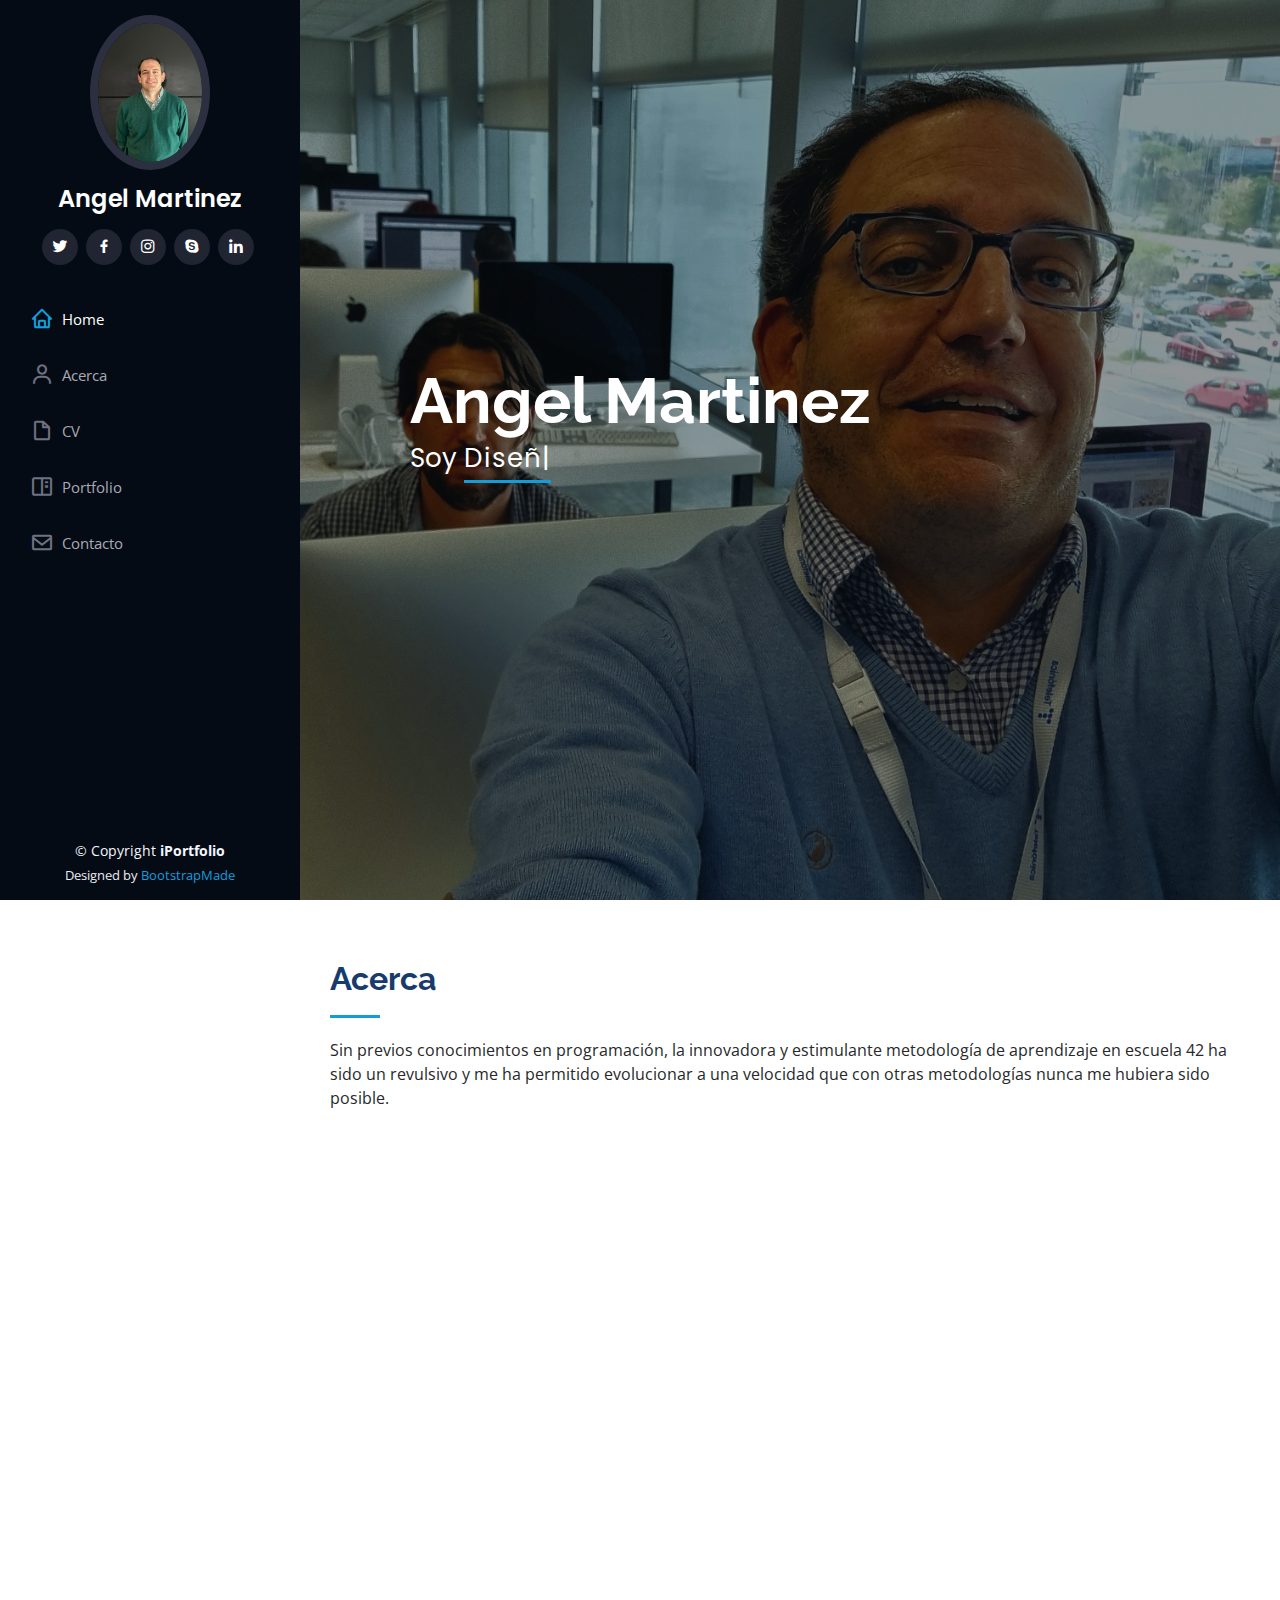
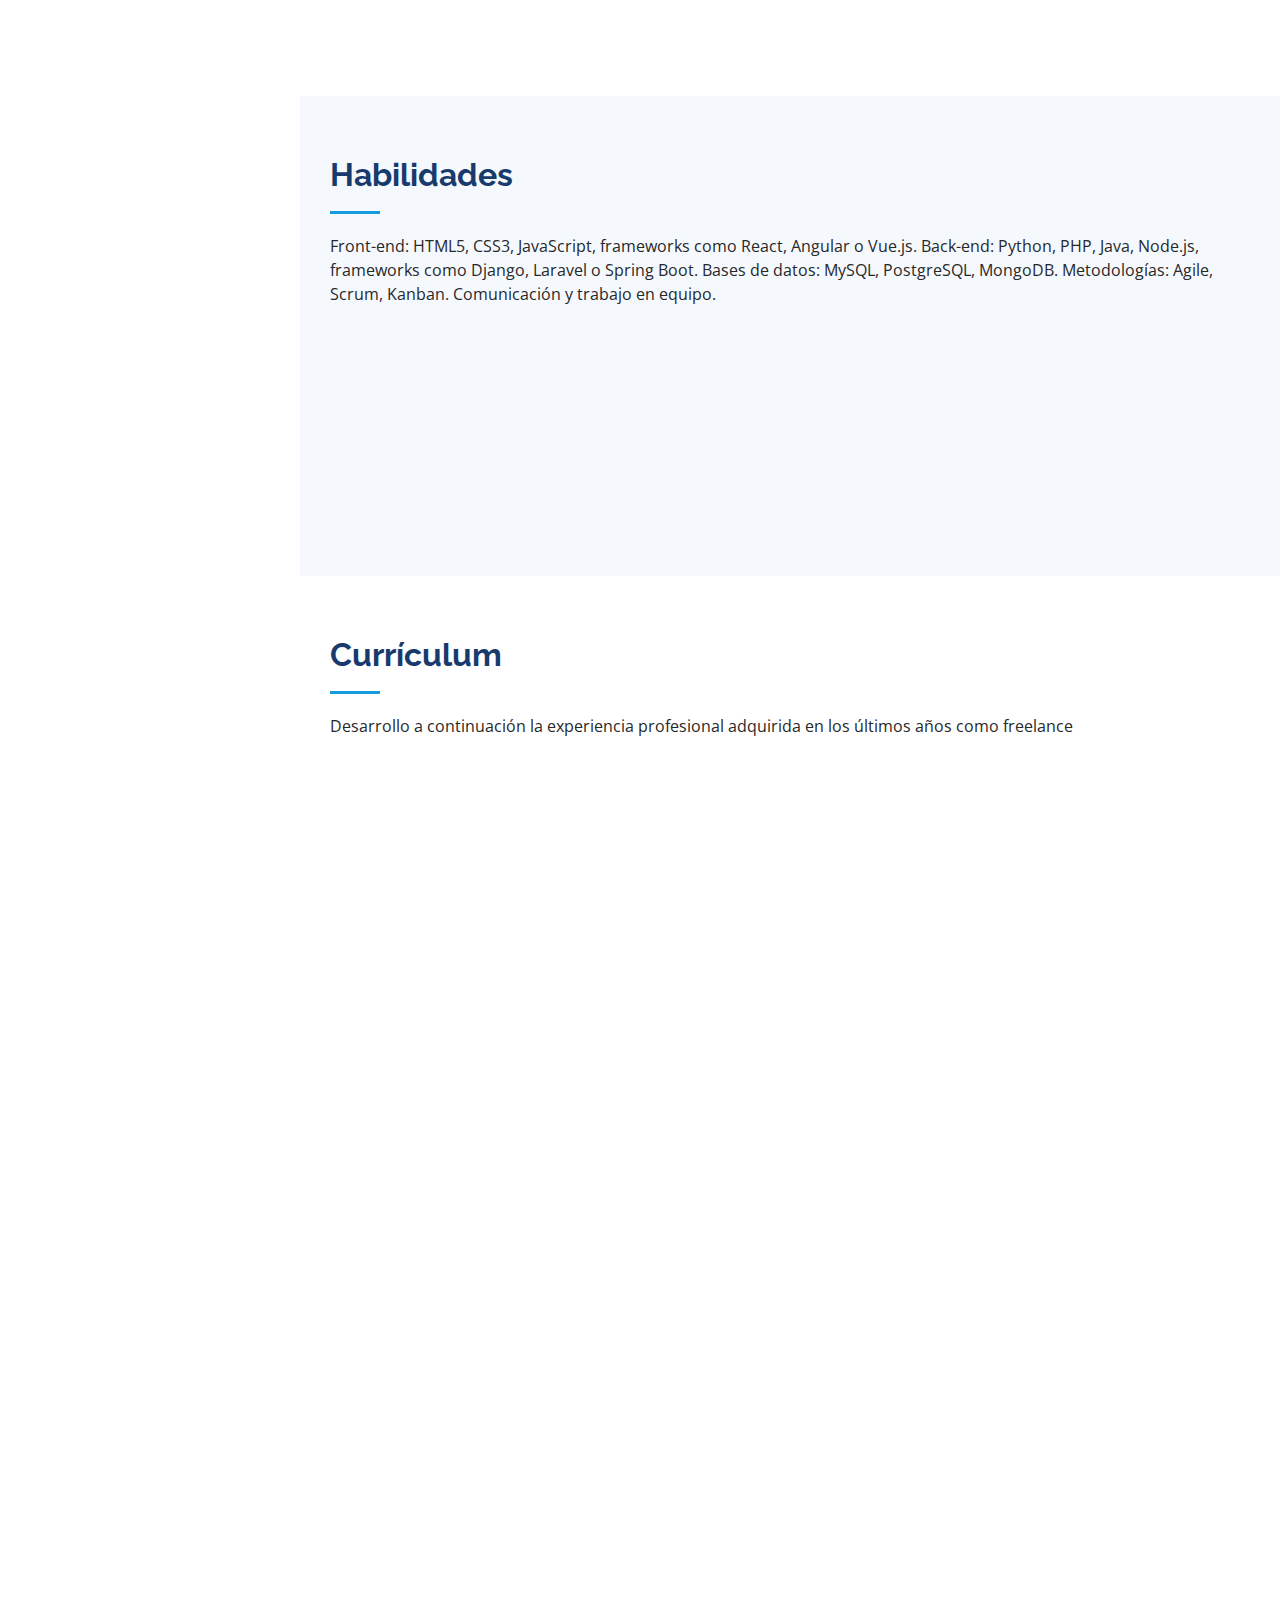
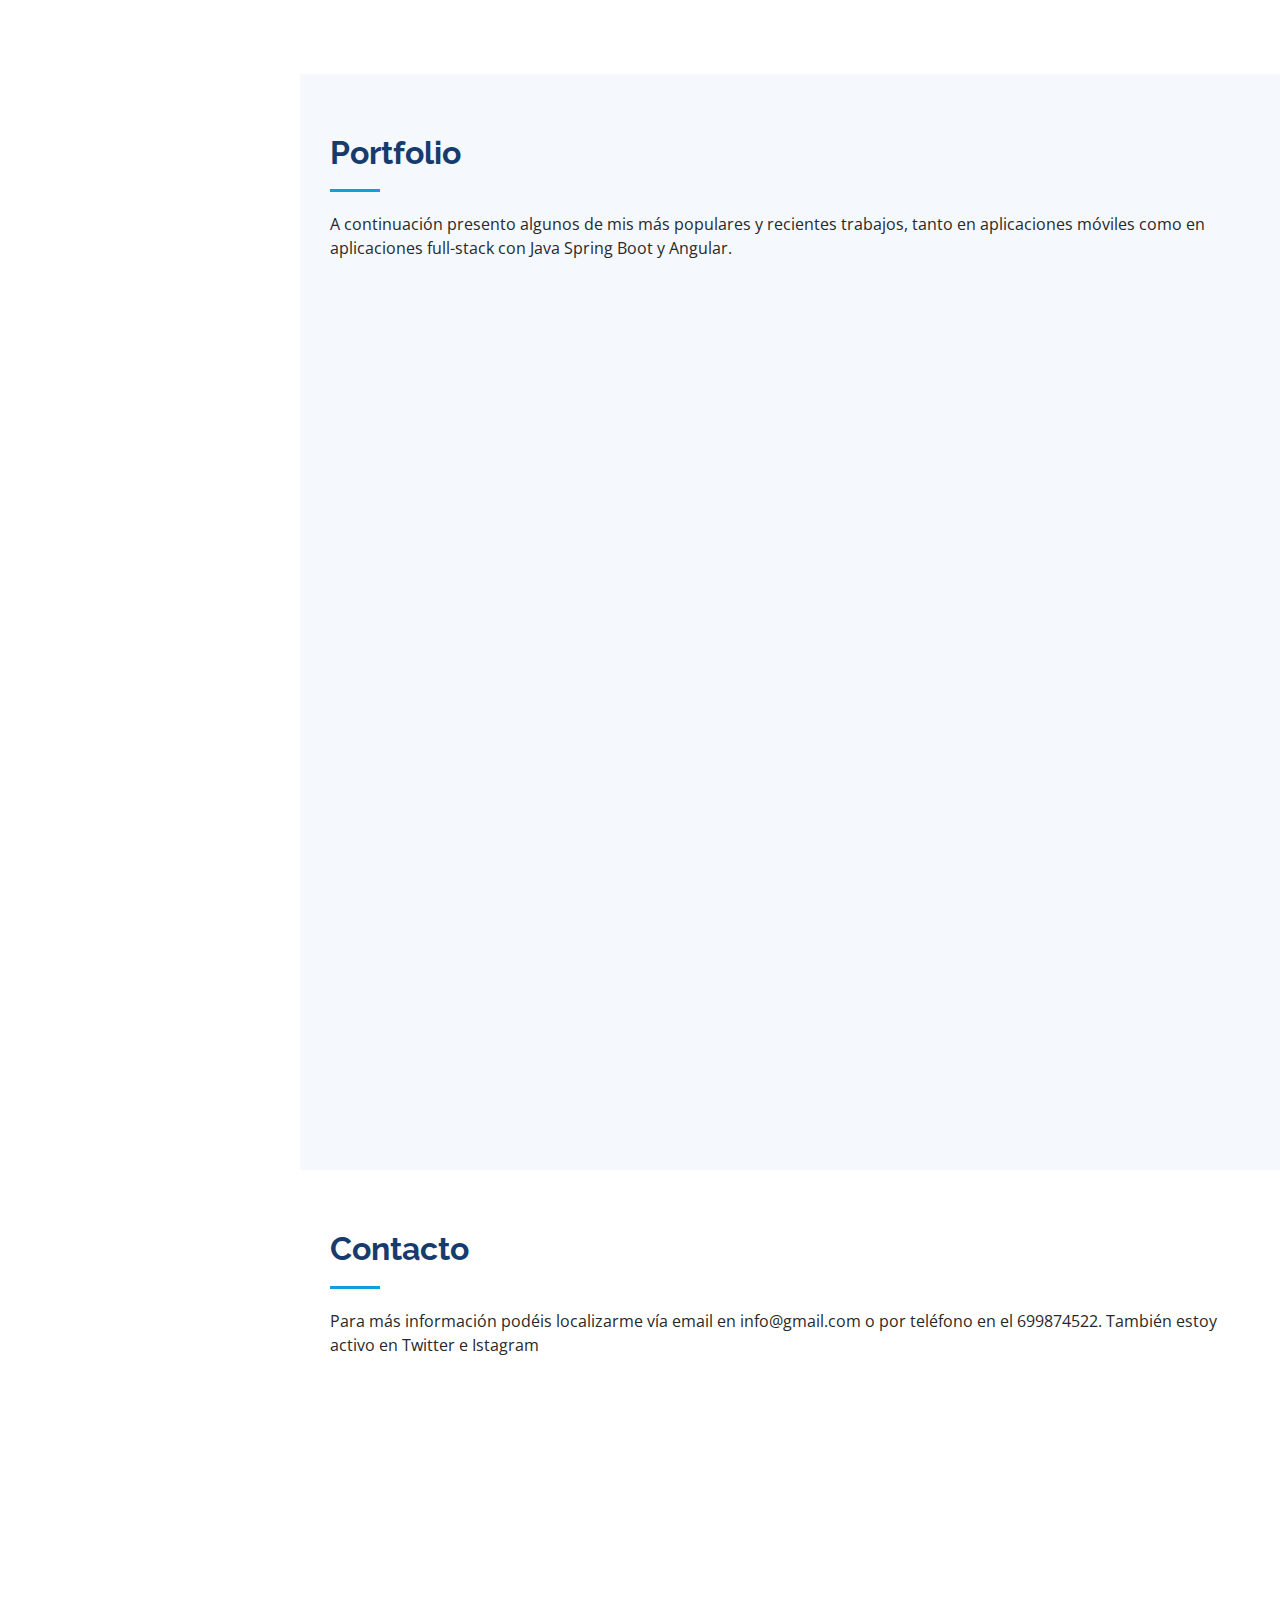
<file: cv1/index.html>
<!DOCTYPE html>
<html lang="en">

<head>
  <meta charset="utf-8">
  <meta content="width=device-width, initial-scale=1.0" name="viewport">

  <title>iPortfolio Bootstrap Template - Index</title>
  <meta content="" name="description">
  <meta content="" name="keywords">

  <!-- Favicons -->
  <link href="assets/img/favicon.png" rel="icon">
  <link href="assets/img/apple-touch-icon.png" rel="apple-touch-icon">

  <!-- Google Fonts -->
  <link href="https://fonts.googleapis.com/css?family=Open+Sans:300,300i,400,400i,600,600i,700,700i|Raleway:300,300i,400,400i,500,500i,600,600i,700,700i|Poppins:300,300i,400,400i,500,500i,600,600i,700,700i" rel="stylesheet">

  <!-- Vendor CSS Files -->
  <link href="assets/vendor/aos/aos.css" rel="stylesheet">
  <link href="assets/vendor/bootstrap/css/bootstrap.min.css" rel="stylesheet">
  <link href="assets/vendor/bootstrap-icons/bootstrap-icons.css" rel="stylesheet">
  <link href="assets/vendor/boxicons/css/boxicons.min.css" rel="stylesheet">
  <link href="assets/vendor/glightbox/css/glightbox.min.css" rel="stylesheet">
  <link href="assets/vendor/swiper/swiper-bundle.min.css" rel="stylesheet">

  <!-- Template Main CSS File -->
  <link href="assets/css/style.css" rel="stylesheet">

  <!-- =======================================================
  * Template Name: iPortfolio
  * Template URL: https://bootstrapmade.com/iportfolio-bootstrap-portfolio-websites-template/
  * Updated: Mar 17 2024 with Bootstrap v5.3.3
  * Author: BootstrapMade.com
  * License: https://bootstrapmade.com/license/
  ======================================================== -->
</head>

<body>

  <!-- ======= Mobile nav toggle button ======= -->
  <i class="bi bi-list mobile-nav-toggle d-xl-none"></i>

  <!-- ======= Header ======= -->
  <header id="header">
    <div class="d-flex flex-column">

      <div class="profile">
        <img src="assets/img/profile-img2.jpeg" alt="" class="img-fluid rounded-circle">
        <h1 class="text-light"><a href="index.html">Angel Martinez</a></h1>
        <div class="social-links mt-3 text-center">
          <a href="#" class="twitter"><i class="bx bxl-twitter"></i></a>
          <a href="#" class="facebook"><i class="bx bxl-facebook"></i></a>
          <a href="#" class="instagram"><i class="bx bxl-instagram"></i></a>
          <a href="#" class="google-plus"><i class="bx bxl-skype"></i></a>
          <a href="#" class="linkedin"><i class="bx bxl-linkedin"></i></a>
        </div>
      </div>

      <nav id="navbar" class="nav-menu navbar">
        <ul>
          <li><a href="#hero" class="nav-link scrollto active"><i class="bx bx-home"></i> <span>Home</span></a></li>
          <li><a href="#about" class="nav-link scrollto"><i class="bx bx-user"></i> <span>Acerca</span></a></li>
          <li><a href="#resume" class="nav-link scrollto"><i class="bx bx-file-blank"></i> <span>CV</span></a></li>
          <li><a href="#portfolio" class="nav-link scrollto"><i class="bx bx-book-content"></i> <span>Portfolio</span></a></li>
          <li><a href="#contact" class="nav-link scrollto"><i class="bx bx-envelope"></i> <span>Contacto</span></a></li>
        </ul>
      </nav><!-- .nav-menu -->
    </div>
  </header><!-- End Header -->

  <!-- ======= Hero Section ======= -->
  <section id="hero" class="d-flex flex-column justify-content-center align-items-center">
    <div class="hero-container" data-aos="fade-in">
      <h1>Angel Martinez</h1>
      <p>Soy <span class="typed" data-typed-items="Diseñador, Desarrollador, Freelancer, Director de Proyectos"></span></p>
    </div>
  </section><!-- End Hero -->

  <main id="main">

    <!-- ======= About Section ======= -->
    <section id="about" class="about">
      <div class="container">

        <div class="section-title">
          <h2>Acerca</h2>
          <p>Sin previos conocimientos en programación, la innovadora y estimulante metodología de aprendizaje en escuela 42 ha sido un revulsivo y me ha permitido evolucionar a una velocidad que con otras metodologías nunca me hubiera sido posible.</p>
        </div>

        <div class="row">
          <div class="col-lg-4" data-aos="fade-right">
            <img src="assets/img/profile-img2.jpeg" class="img-fluid" alt="">
          </div>
          <div class="col-lg-8 pt-4 pt-lg-0 content" data-aos="fade-left">
            <h3>UI/UX Designer &amp; Web Developer.</h3>
            <p class="fst-italic">
              La entrada a escuela 42 nos ha permitido desarrollarnos en diversos campos de la programación que la educación convencional nos tiene oculta. La discovery Web ha sido otra importante palanca de cambio hacia nuestro desarrollo como expertos en programación Web.
            </p>
            <div class="row">
              <div class="col-lg-6">
                <ul>
                  <li><i class="bi bi-chevron-right"></i> <strong>Fecha de nacimiento:</strong> <span>1 May 1975</span></li>
                  <li><i class="bi bi-chevron-right"></i> <strong>Website:</strong> <span>www.martalweb.com</span></li>
                  <li><i class="bi bi-chevron-right"></i> <strong>Móvil:</strong> <span>+34 684302668</span></li>
                  <li><i class="bi bi-chevron-right"></i> <strong>Ciudad:</strong> <span>Madrid, España</span></li>
                </ul>
              </div>
              <div class="col-lg-6">
                <ul>
                  <li><i class="bi bi-chevron-right"></i> <strong>Edad:</strong> <span>48</span></li>
                  <li><i class="bi bi-chevron-right"></i> <strong>Degree:</strong> <span>Escula 42</span></li>
                  <li><i class="bi bi-chevron-right"></i> <strong>Email:</strong> <span>email@example.com</span></li>
                  <li><i class="bi bi-chevron-right"></i> <strong>Freelance:</strong> <span>Available</span></li>
                </ul>
              </div>
            </div>
            <p>
              Experto en desarrollo web integral, con dominio tanto del front-end como del back-end. Poseo amplia experiencia en la creación de aplicaciones web completas, desde la interfaz de usuario hasta la lógica del servidor y la gestión de bases de datos.
              Estoy capacitado para:

Desarrollar aplicaciones web a medida.
Implementar nuevas funcionalidades en sitios web existentes.
Optimizar el rendimiento de aplicaciones web.
Solucionar problemas técnicos de forma eficiente.
Trabajar de forma autónoma o en equipo.
            </p>
          </div>
        </div>

      </div>
    </section><!-- End About Section -->


    <!-- ======= Skills Section ======= -->
    <section id="skills" class="skills section-bg">
      <div class="container">

        <div class="section-title">
          <h2>Habilidades</h2>
          <p>
            Front-end: HTML5, CSS3, JavaScript, frameworks como React, Angular o Vue.js.
            Back-end: Python, PHP, Java, Node.js, frameworks como Django, Laravel o Spring Boot.
            Bases de datos: MySQL, PostgreSQL, MongoDB.
            Metodologías: Agile, Scrum, Kanban.
            Comunicación y trabajo en equipo.</p>
        </div>

        <div class="row skills-content">

          <div class="col-lg-6" data-aos="fade-up">

            <div class="progress">
              <span class="skill">HTML <i class="val">100%</i></span>
              <div class="progress-bar-wrap">
                <div class="progress-bar" role="progressbar" aria-valuenow="100" aria-valuemin="0" aria-valuemax="100"></div>
              </div>
            </div>

            <div class="progress">
              <span class="skill">CSS <i class="val">90%</i></span>
              <div class="progress-bar-wrap">
                <div class="progress-bar" role="progressbar" aria-valuenow="90" aria-valuemin="0" aria-valuemax="100"></div>
              </div>
            </div>

            <div class="progress">
              <span class="skill">JavaScript <i class="val">75%</i></span>
              <div class="progress-bar-wrap">
                <div class="progress-bar" role="progressbar" aria-valuenow="75" aria-valuemin="0" aria-valuemax="100"></div>
              </div>
            </div>

          </div>

          <div class="col-lg-6" data-aos="fade-up" data-aos-delay="100">

            <div class="progress">
              <span class="skill">PHP <i class="val">80%</i></span>
              <div class="progress-bar-wrap">
                <div class="progress-bar" role="progressbar" aria-valuenow="80" aria-valuemin="0" aria-valuemax="100"></div>
              </div>
            </div>

            <div class="progress">
              <span class="skill">WordPress/CMS <i class="val">90%</i></span>
              <div class="progress-bar-wrap">
                <div class="progress-bar" role="progressbar" aria-valuenow="90" aria-valuemin="0" aria-valuemax="100"></div>
              </div>
            </div>

            <div class="progress">
              <span class="skill">Photoshop <i class="val">55%</i></span>
              <div class="progress-bar-wrap">
                <div class="progress-bar" role="progressbar" aria-valuenow="55" aria-valuemin="0" aria-valuemax="100"></div>
              </div>
            </div>

          </div>

        </div>

      </div>
    </section><!-- End Skills Section -->

    <!-- ======= Resume Section ======= -->
    <section id="resume" class="resume">
      <div class="container">

        <div class="section-title">
          <h2>Currículum</h2>
          <p>Desarrollo a continuación la experiencia profesional adquirida en los últimos años como freelance</p>
        </div>

        <div class="row">
          <div class="col-lg-6" data-aos="fade-up">
            <h3 class="resume-title">Sobre mi</h3>
            <div class="resume-item pb-0">
              <h4>Angel Martinez</h4>
              <p><em>Innovative and deadline-driven Graphic Designer with 3+ years of experience designing and developing user-centered digital/print marketing material from initial concept to final, polished deliverable.</em></p>
              <ul>
                <li>Avda Monasterio de Silos, Madrid</li>
                <li>(91) 456-7891</li>
                <li>angel.martinez@example.com</li>
              </ul>
            </div>

            <h3 class="resume-title">Educación</h3>
            <div class="resume-item">
              <h4>Escula 42 &amp; Fundación Telefónic</h4>
              <h5>2024 - 2025</h5>
              <p><em>Fundación Telefónica, Edificio Norte, Madrid</em></p>
              <p>Piscina de Febrero, Discovery Web de la semana del 1 de abril</p>
            </div>
            <div class="resume-item">
              <h4>Curso de Java, Spring Boot &amp; Angular</h4>
              <h5>2023 - 2024</h5>
              <p><em>Formación Fundación Adecco</em></p>
              <p>Desarrollo de aplicación CRUD full stack con Java, Spring Boot, Angular, HTML, CSS, JavaScript, MySQL, Git y Github</p>
            </div>
          </div>
          <div class="col-lg-6" data-aos="fade-up" data-aos-delay="100">
            <h3 class="resume-title">Experiencia Profesional</h3>
            <div class="resume-item">
              <h4>Diseñador y desarrollador Web</h4>
              <h5>2015 - 2019</h5>
              <p><em>Martalweb, Madrid, España </em></p>
              <ul>
                <li>Lead in the design, development, and implementation of the graphic, layout, and production communication materials</li>
                <li>Delegate tasks to the 7 members of the design team and provide counsel on all aspects of the project. </li>
                <li>Supervise the assessment of all graphic materials in order to ensure quality and accuracy of the design</li>
                <li>Oversee the efficient use of production project budgets ranging from $2,000 - $25,000</li>
              </ul>
            </div>
            <div class="resume-item">
              <h4>Graphic design specialist</h4>
              <h5>2017 - 2018</h5>
              <p><em>Stepping Stone Advertising, New York, NY</em></p>
              <ul>
                <li>Developed numerous marketing programs (logos, brochures,infographics, presentations, and advertisements).</li>
                <li>Managed up to 5 projects or tasks at a given time while under pressure</li>
                <li>Recommended and consulted with clients on the most appropriate graphic design</li>
                <li>Created 4+ design presentations and proposals a month for clients and account managers</li>
              </ul>
            </div>
          </div>
        </div>

      </div>
    </section><!-- End Resume Section -->

    <!-- ======= Portfolio Section ======= -->
    <section id="portfolio" class="portfolio section-bg">
      <div class="container">

        <div class="section-title">
          <h2>Portfolio</h2>
          <p>A continuación presento algunos de mis más populares y recientes trabajos, tanto en aplicaciones móviles como en aplicaciones full-stack con Java Spring Boot y Angular.</p>
        </div>

        <div class="row" data-aos="fade-up">
          <div class="col-lg-12 d-flex justify-content-center">
            <ul id="portfolio-flters">
              <li data-filter="*" class="filter-active">All</li>
              <li data-filter=".filter-app">App</li>
              <li data-filter=".filter-card">Card</li>
              <li data-filter=".filter-web">Web</li>
            </ul>
          </div>
        </div>

        <div class="row portfolio-container" data-aos="fade-up" data-aos-delay="100">

          <div class="col-lg-4 col-md-6 portfolio-item filter-app">
            <div class="portfolio-wrap">
              <img src="assets/img/portfolio/portfolio-1.jpg" class="img-fluid" alt="">
              <div class="portfolio-links">
                <a href="assets/img/portfolio/portfolio-1.jpg" data-gallery="portfolioGallery" class="portfolio-lightbox" title="App 1"><i class="bx bx-plus"></i></a>
                <a href="portfolio-details.html" title="More Details"><i class="bx bx-link"></i></a>
              </div>
            </div>
          </div>

          <div class="col-lg-4 col-md-6 portfolio-item filter-web">
            <div class="portfolio-wrap">
              <img src="assets/img/portfolio/portfolio-2.jpg" class="img-fluid" alt="">
              <div class="portfolio-links">
                <a href="assets/img/portfolio/portfolio-2.jpg" data-gallery="portfolioGallery" class="portfolio-lightbox" title="Web 3"><i class="bx bx-plus"></i></a>
                <a href="portfolio-details.html" title="More Details"><i class="bx bx-link"></i></a>
              </div>
            </div>
          </div>

          <div class="col-lg-4 col-md-6 portfolio-item filter-app">
            <div class="portfolio-wrap">
              <img src="assets/img/portfolio/portfolio-3.jpg" class="img-fluid" alt="">
              <div class="portfolio-links">
                <a href="assets/img/portfolio/portfolio-3.jpg" data-gallery="portfolioGallery" class="portfolio-lightbox" title="App 2"><i class="bx bx-plus"></i></a>
                <a href="portfolio-details.html" title="More Details"><i class="bx bx-link"></i></a>
              </div>
            </div>
          </div>

          <div class="col-lg-4 col-md-6 portfolio-item filter-card">
            <div class="portfolio-wrap">
              <img src="assets/img/portfolio/portfolio-4.jpg" class="img-fluid" alt="">
              <div class="portfolio-links">
                <a href="assets/img/portfolio/portfolio-4.jpg" data-gallery="portfolioGallery" class="portfolio-lightbox" title="Card 2"><i class="bx bx-plus"></i></a>
                <a href="portfolio-details.html" title="More Details"><i class="bx bx-link"></i></a>
              </div>
            </div>
          </div>

          <div class="col-lg-4 col-md-6 portfolio-item filter-web">
            <div class="portfolio-wrap">
              <img src="assets/img/portfolio/portfolio-5.jpg" class="img-fluid" alt="">
              <div class="portfolio-links">
                <a href="assets/img/portfolio/portfolio-5.jpg" data-gallery="portfolioGallery" class="portfolio-lightbox" title="Web 2"><i class="bx bx-plus"></i></a>
                <a href="portfolio-details.html" title="More Details"><i class="bx bx-link"></i></a>
              </div>
            </div>
          </div>

          <div class="col-lg-4 col-md-6 portfolio-item filter-app">
            <div class="portfolio-wrap">
              <img src="assets/img/portfolio/portfolio-6.jpg" class="img-fluid" alt="">
              <div class="portfolio-links">
                <a href="assets/img/portfolio/portfolio-6.jpg" data-gallery="portfolioGallery" class="portfolio-lightbox" title="App 3"><i class="bx bx-plus"></i></a>
                <a href="portfolio-details.html" title="More Details"><i class="bx bx-link"></i></a>
              </div>
            </div>
          </div>

          <div class="col-lg-4 col-md-6 portfolio-item filter-card">
            <div class="portfolio-wrap">
              <img src="assets/img/portfolio/portfolio-7.jpg" class="img-fluid" alt="">
              <div class="portfolio-links">
                <a href="assets/img/portfolio/portfolio-7.jpg" data-gallery="portfolioGallery" class="portfolio-lightbox" title="Card 1"><i class="bx bx-plus"></i></a>
                <a href="portfolio-details.html" title="More Details"><i class="bx bx-link"></i></a>
              </div>
            </div>
          </div>

          <div class="col-lg-4 col-md-6 portfolio-item filter-card">
            <div class="portfolio-wrap">
              <img src="assets/img/portfolio/portfolio-8.jpg" class="img-fluid" alt="">
              <div class="portfolio-links">
                <a href="assets/img/portfolio/portfolio-8.jpg" data-gallery="portfolioGallery" class="portfolio-lightbox" title="Card 3"><i class="bx bx-plus"></i></a>
                <a href="portfolio-details.html" title="More Details"><i class="bx bx-link"></i></a>
              </div>
            </div>
          </div>

          <div class="col-lg-4 col-md-6 portfolio-item filter-web">
            <div class="portfolio-wrap">
              <img src="assets/img/portfolio/portfolio-9.jpg" class="img-fluid" alt="">
              <div class="portfolio-links">
                <a href="assets/img/portfolio/portfolio-9.jpg" data-gallery="portfolioGallery" class="portfolio-lightbox" title="Web 3"><i class="bx bx-plus"></i></a>
                <a href="portfolio-details.html" title="More Details"><i class="bx bx-link"></i></a>
              </div>
            </div>
          </div>

        </div>

      </div>
    </section><!-- End Portfolio Section -->

    <!-- ======= Contact Section ======= -->
    <section id="contact" class="contact">
      <div class="container">

        <div class="section-title">
          <h2>Contacto</h2>
          <p>Para más información podéis localizarme vía email en info@gmail.com o por teléfono en el 699874522. También estoy activo en Twitter e Istagram</p>
        </div>

        <div class="row" data-aos="fade-in">

          <div class="col-lg-5 d-flex align-items-stretch">
            <div class="info">
              <div class="address">
                <i class="bi bi-geo-alt"></i>
                <h4>Localización:</h4>
                <p>Avda Monasterio de Silos, Madrid, España</p>
              </div>

              <div class="email">
                <i class="bi bi-envelope"></i>
                <h4>Email:</h4>
                <p>info@example.com</p>
              </div>

              <div class="phone">
                <i class="bi bi-phone"></i>
                <h4>Call:</h4>
                <p>+34 684302124</p>
              </div>

              <iframe src="https://www.google.com/maps/embed?pb=!1m18!1m12!1m3!1d3033.1503549194417!2d-3.6667566872270787!3d40.51616767130452!2m3!1f0!2f0!3f0!3m2!1i1024!2i768!4f13.1!3m3!1m2!1s0xd422bda71f91819%3A0xf18dccc1ef92608c!2s42%20Madrid!5e0!3m2!1sen!2ses!4v1712322171432!5m2!1sen!2ses" frameborder="0" style="border:0; width: 100%; height: 290px;" allowfullscreen></iframe>
            </div>

          </div>

          <div class="col-lg-7 mt-5 mt-lg-0 d-flex align-items-stretch">
            <form action="forms/contact.php" method="post" role="form" class="php-email-form">
              <div class="row">
                <div class="form-group col-md-6">
                  <label for="name">Nombre</label>
                  <input type="text" name="name" class="form-control" id="name" required>
                </div>
                <div class="form-group col-md-6">
                  <label for="name">Email</label>
                  <input type="email" class="form-control" name="email" id="email" required>
                </div>
              </div>
              <div class="form-group">
                <label for="name">Titulo</label>
                <input type="text" class="form-control" name="subject" id="subject" required>
              </div>
              <div class="form-group">
                <label for="name">Mensaje</label>
                <textarea class="form-control" name="message" rows="10" required></textarea>
              </div>
              <div class="my-3">
                <div class="loading">Cargando</div>
                <div class="error-message"></div>
                <div class="sent-message">Tu mensaje se ha enviado con éxito. Gracias</div>
              </div>
              <div class="text-center"><button type="submit">Mandar Mensaje</button></div>
            </form>
          </div>

        </div>

      </div>
    </section><!-- End Contact Section -->

  </main><!-- End #main -->

  <!-- ======= Footer ======= -->
  <footer id="footer">
    <div class="container">
      <div class="copyright">
        &copy; Copyright <strong><span>iPortfolio</span></strong>
      </div>
      <div class="credits">
        <!-- All the links in the footer should remain intact. -->
        <!-- You can delete the links only if you purchased the pro version. -->
        <!-- Licensing information: https://bootstrapmade.com/license/ -->
        <!-- Purchase the pro version with working PHP/AJAX contact form: https://bootstrapmade.com/iportfolio-bootstrap-portfolio-websites-template/ -->
        Designed by <a href="https://bootstrapmade.com/">BootstrapMade</a>
      </div>
    </div>
  </footer><!-- End  Footer -->

  <a href="#" class="back-to-top d-flex align-items-center justify-content-center"><i class="bi bi-arrow-up-short"></i></a>

  <!-- Vendor JS Files -->
  <script src="assets/vendor/purecounter/purecounter_vanilla.js"></script>
  <script src="assets/vendor/aos/aos.js"></script>
  <script src="assets/vendor/bootstrap/js/bootstrap.bundle.min.js"></script>
  <script src="assets/vendor/glightbox/js/glightbox.min.js"></script>
  <script src="assets/vendor/isotope-layout/isotope.pkgd.min.js"></script>
  <script src="assets/vendor/swiper/swiper-bundle.min.js"></script>
  <script src="assets/vendor/typed.js/typed.umd.js"></script>
  <script src="assets/vendor/waypoints/noframework.waypoints.js"></script>
  <script src="assets/vendor/php-email-form/validate.js"></script>

  <!-- Template Main JS File -->
  <script src="assets/js/main.js"></script>

</body>

</html>
</file>
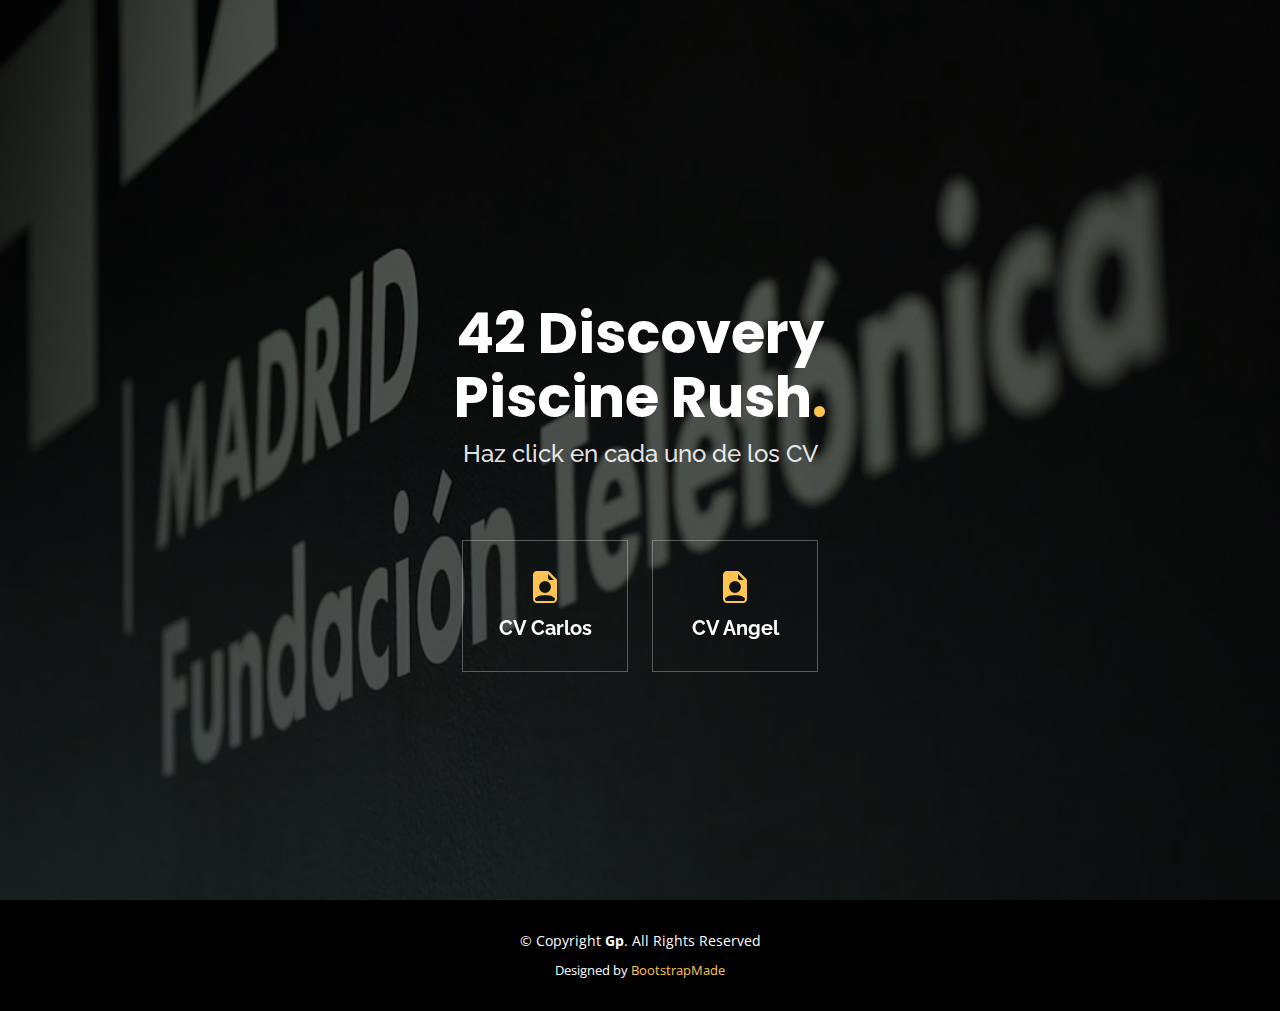
<file: one-page/index.html>
<!DOCTYPE html>
<html lang="en">

<head>
  <meta charset="utf-8">
  <meta content="width=device-width, initial-scale=1.0" name="viewport">

  <title>Gp Bootstrap Template - Index</title>
  <meta content="" name="description">
  <meta content="" name="keywords">

  <!-- Favicons -->
  <link href="assets/img/favicon.png" rel="icon">
  <link href="assets/img/apple-touch-icon.png" rel="apple-touch-icon">

  <!-- Google Fonts -->
  <link href="https://fonts.googleapis.com/css?family=Open+Sans:300,300i,400,400i,600,600i,700,700i|Raleway:300,300i,400,400i,500,500i,600,600i,700,700i|Poppins:300,300i,400,400i,500,500i,600,600i,700,700i" rel="stylesheet">

  <!-- Vendor CSS Files -->
  <link href="assets/vendor/aos/aos.css" rel="stylesheet">
  <link href="assets/vendor/bootstrap/css/bootstrap.min.css" rel="stylesheet">
  <link href="assets/vendor/bootstrap-icons/bootstrap-icons.css" rel="stylesheet">
  <link href="assets/vendor/boxicons/css/boxicons.min.css" rel="stylesheet">
  <link href="assets/vendor/glightbox/css/glightbox.min.css" rel="stylesheet">
  <link href="assets/vendor/remixicon/remixicon.css" rel="stylesheet">
  <link href="assets/vendor/swiper/swiper-bundle.min.css" rel="stylesheet">

  <!-- Template Main CSS File -->
  <link href="assets/css/style.css" rel="stylesheet">

  <!-- =======================================================
  * Template Name: Gp
  * Template URL: https://bootstrapmade.com/gp-free-multipurpose-html-bootstrap-template/
  * Updated: Mar 17 2024 with Bootstrap v5.3.3
  * Author: BootstrapMade.com
  * License: https://bootstrapmade.com/license/
  ======================================================== -->
</head>

<body>

  <!-- ======= Header ======= -->
  <!-- <header id="header" class="fixed-top "> -->
    <!-- <div class="container d-flex align-items-center justify-content-lg-between">

      <h1 class="logo me-auto me-lg-0"><a href="index.html">Gp<span>.</span></a></h1> -->
      <!-- Uncomment below if you prefer to use an image logo -->
      <!-- <a href="index.html" class="logo me-auto me-lg-0"><img src="assets/img/logo.png" alt="" class="img-fluid"></a>-->

      <!-- <nav id="navbar" class="navbar order-last order-lg-0">
        <ul>
          <li><a class="nav-link scrollto active" href="#hero">Home</a></li>
          <li><a class="nav-link scrollto" href="#about">About</a></li>
          <li><a class="nav-link scrollto" href="#services">Services</a></li>
          <li><a class="nav-link scrollto " href="#portfolio">Portfolio</a></li>
          <li><a class="nav-link scrollto" href="#team">Team</a></li>
          <li class="dropdown"><a href="#"><span>Drop Down</span> <i class="bi bi-chevron-down"></i></a>
            <ul>
              <li><a href="#">Drop Down 1</a></li>
              <li class="dropdown"><a href="#"><span>Deep Drop Down</span> <i class="bi bi-chevron-right"></i></a>
                <ul>
                  <li><a href="#">Deep Drop Down 1</a></li>
                  <li><a href="#">Deep Drop Down 2</a></li>
                  <li><a href="#">Deep Drop Down 3</a></li>
                  <li><a href="#">Deep Drop Down 4</a></li>
                  <li><a href="#">Deep Drop Down 5</a></li>
                </ul>
              </li>
              <li><a href="#">Drop Down 2</a></li>
              <li><a href="#">Drop Down 3</a></li>
              <li><a href="#">Drop Down 4</a></li>
            </ul>
          </li>
          <li><a class="nav-link scrollto" href="#contact">Contact</a></li>
        </ul>
        <i class="bi bi-list mobile-nav-toggle"></i>
      </nav> -->

      <!-- <a href="#about" class="get-started-btn scrollto">Get Started</a> -->

    <!-- </div> -->
  <!-- </header> -->

  <!-- ======= Hero Section ======= -->
  <section id="hero" class="d-flex align-items-center justify-content-center">
    <div class="container" data-aos="fade-up">

      <div class="row justify-content-center" data-aos="fade-up" data-aos-delay="150">
        <div class="col-xl-6 col-lg-8">
          <h1>42 Discovery Piscine <bold>Rush</bold><span>.</span></h1>
          <h2>Haz click en cada uno de los <bold>CV</bold></h2>
        </div>
      </div>

      <div class="row gy-4 mt-5 justify-content-center" data-aos="zoom-in" data-aos-delay="250">
        <div class="col-xl-2 col-md-4">
          <div class="icon-box">
            <i class="bi bi-file-earmark-person-fill"></i>
            <h3><a href="../cv2/index.html">CV Carlos</a></h3>
          </div>
        </div>
        <div class="col-xl-2 col-md-4">
          <div class="icon-box">
            <i class="bi bi-file-earmark-person-fill"></i>
            <h3><a href="../cv1/index.html">CV Angel</a></h3>
          </div>
        </div>
      </div>

    </div>
  </section><!-- End Hero -->



  <!-- ======= Footer ======= -->
  <footer id="footer">
 
    <div class="container">
      <div class="copyright">
        &copy; Copyright <strong><span>Gp</span></strong>. All Rights Reserved
      </div>
      <div class="credits">
        <!-- All the links in the footer should remain intact. -->
        <!-- You can delete the links only if you purchased the pro version. -->
        <!-- Licensing information: https://bootstrapmade.com/license/ -->
        <!-- Purchase the pro version with working PHP/AJAX contact form: https://bootstrapmade.com/gp-free-multipurpose-html-bootstrap-template/ -->
        Designed by <a href="https://bootstrapmade.com/">BootstrapMade</a>
      </div>
    </div>
  </footer><!-- End Footer -->

  <div id="preloader"></div>
  <a href="#" class="back-to-top d-flex align-items-center justify-content-center"><i class="bi bi-arrow-up-short"></i></a>

  <!-- Vendor JS Files -->
  <script src="assets/vendor/purecounter/purecounter_vanilla.js"></script>
  <script src="assets/vendor/aos/aos.js"></script>
  <script src="assets/vendor/bootstrap/js/bootstrap.bundle.min.js"></script>
  <script src="assets/vendor/glightbox/js/glightbox.min.js"></script>
  <script src="assets/vendor/isotope-layout/isotope.pkgd.min.js"></script>
  <script src="assets/vendor/swiper/swiper-bundle.min.js"></script>
  <script src="assets/vendor/php-email-form/validate.js"></script>

  <!-- Template Main JS File -->
  <script src="assets/js/main.js"></script>

</body>

</html>
</file>
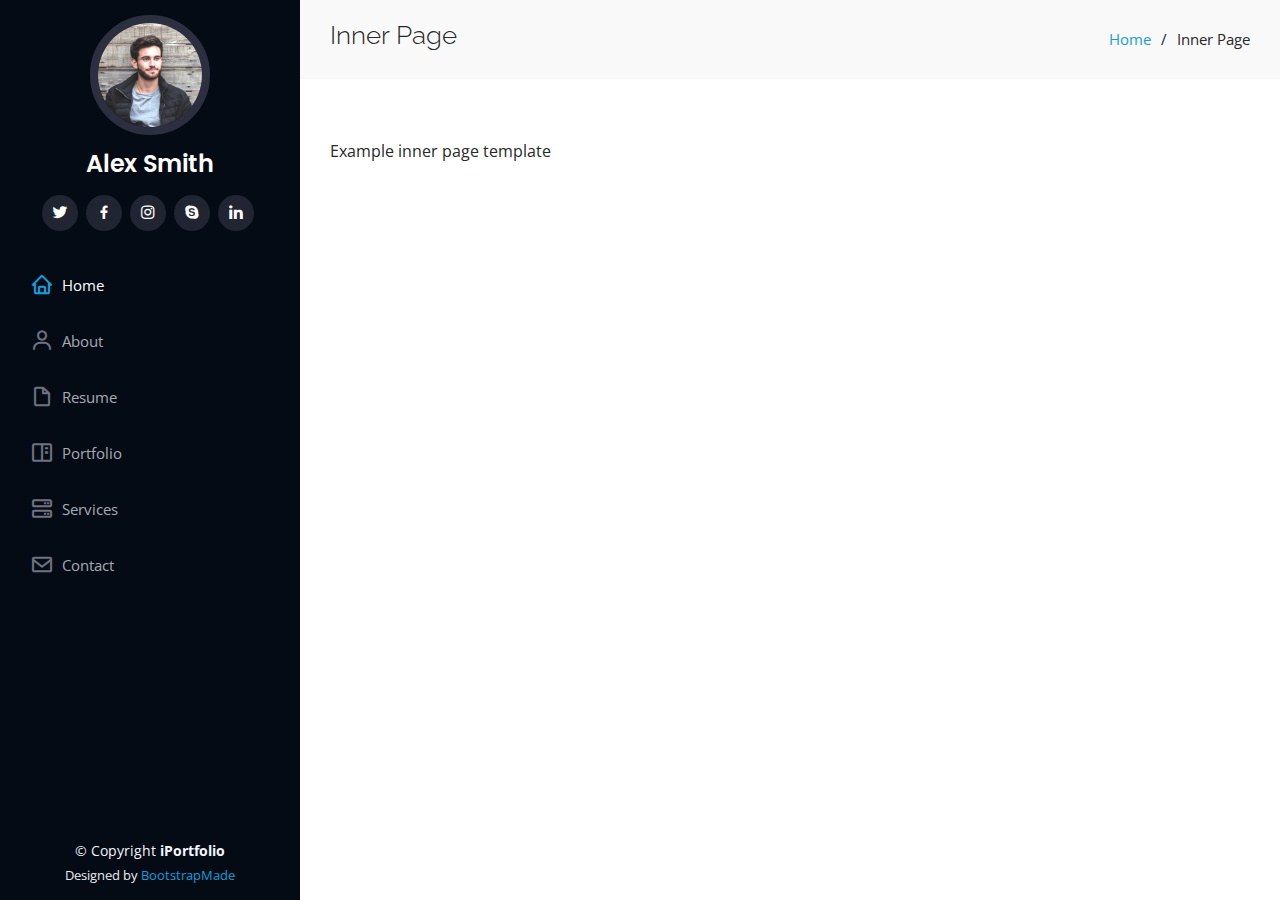
<file: cv1/inner-page.html>
<!DOCTYPE html>
<html lang="en">

<head>
  <meta charset="utf-8">
  <meta content="width=device-width, initial-scale=1.0" name="viewport">

  <title>Inner Page - iPortfolio Bootstrap Template</title>
  <meta content="" name="description">
  <meta content="" name="keywords">

  <!-- Favicons -->
  <link href="assets/img/favicon.png" rel="icon">
  <link href="assets/img/apple-touch-icon.png" rel="apple-touch-icon">

  <!-- Google Fonts -->
  <link href="https://fonts.googleapis.com/css?family=Open+Sans:300,300i,400,400i,600,600i,700,700i|Raleway:300,300i,400,400i,500,500i,600,600i,700,700i|Poppins:300,300i,400,400i,500,500i,600,600i,700,700i" rel="stylesheet">

  <!-- Vendor CSS Files -->
  <link href="assets/vendor/aos/aos.css" rel="stylesheet">
  <link href="assets/vendor/bootstrap/css/bootstrap.min.css" rel="stylesheet">
  <link href="assets/vendor/bootstrap-icons/bootstrap-icons.css" rel="stylesheet">
  <link href="assets/vendor/boxicons/css/boxicons.min.css" rel="stylesheet">
  <link href="assets/vendor/glightbox/css/glightbox.min.css" rel="stylesheet">
  <link href="assets/vendor/swiper/swiper-bundle.min.css" rel="stylesheet">

  <!-- Template Main CSS File -->
  <link href="assets/css/style.css" rel="stylesheet">

  <!-- =======================================================
  * Template Name: iPortfolio
  * Template URL: https://bootstrapmade.com/iportfolio-bootstrap-portfolio-websites-template/
  * Updated: Mar 17 2024 with Bootstrap v5.3.3
  * Author: BootstrapMade.com
  * License: https://bootstrapmade.com/license/
  ======================================================== -->
</head>

<body>

  <!-- ======= Mobile nav toggle button ======= -->
  <i class="bi bi-list mobile-nav-toggle d-xl-none"></i>

  <!-- ======= Header ======= -->
  <header id="header">
    <div class="d-flex flex-column">

      <div class="profile">
        <img src="assets/img/profile-img.jpg" alt="" class="img-fluid rounded-circle">
        <h1 class="text-light"><a href="index.html">Alex Smith</a></h1>
        <div class="social-links mt-3 text-center">
          <a href="#" class="twitter"><i class="bx bxl-twitter"></i></a>
          <a href="#" class="facebook"><i class="bx bxl-facebook"></i></a>
          <a href="#" class="instagram"><i class="bx bxl-instagram"></i></a>
          <a href="#" class="google-plus"><i class="bx bxl-skype"></i></a>
          <a href="#" class="linkedin"><i class="bx bxl-linkedin"></i></a>
        </div>
      </div>

      <nav id="navbar" class="nav-menu navbar">
        <ul>
          <li><a href="#hero" class="nav-link scrollto active"><i class="bx bx-home"></i> <span>Home</span></a></li>
          <li><a href="#about" class="nav-link scrollto"><i class="bx bx-user"></i> <span>About</span></a></li>
          <li><a href="#resume" class="nav-link scrollto"><i class="bx bx-file-blank"></i> <span>Resume</span></a></li>
          <li><a href="#portfolio" class="nav-link scrollto"><i class="bx bx-book-content"></i> <span>Portfolio</span></a></li>
          <li><a href="#services" class="nav-link scrollto"><i class="bx bx-server"></i> <span>Services</span></a></li>
          <li><a href="#contact" class="nav-link scrollto"><i class="bx bx-envelope"></i> <span>Contact</span></a></li>
        </ul>
      </nav><!-- .nav-menu -->
    </div>
  </header><!-- End Header -->

  <main id="main">

    <!-- ======= Breadcrumbs ======= -->
    <section class="breadcrumbs">
      <div class="container">

        <div class="d-flex justify-content-between align-items-center">
          <h2>Inner Page</h2>
          <ol>
            <li><a href="index.html">Home</a></li>
            <li>Inner Page</li>
          </ol>
        </div>

      </div>
    </section><!-- End Breadcrumbs -->

    <section class="inner-page">
      <div class="container">
        <p>
          Example inner page template
        </p>
      </div>
    </section>

  </main><!-- End #main -->

  <!-- ======= Footer ======= -->
  <footer id="footer">
    <div class="container">
      <div class="copyright">
        &copy; Copyright <strong><span>iPortfolio</span></strong>
      </div>
      <div class="credits">
        <!-- All the links in the footer should remain intact. -->
        <!-- You can delete the links only if you purchased the pro version. -->
        <!-- Licensing information: https://bootstrapmade.com/license/ -->
        <!-- Purchase the pro version with working PHP/AJAX contact form: https://bootstrapmade.com/iportfolio-bootstrap-portfolio-websites-template/ -->
        Designed by <a href="https://bootstrapmade.com/">BootstrapMade</a>
      </div>
    </div>
  </footer><!-- End  Footer -->

  <a href="#" class="back-to-top d-flex align-items-center justify-content-center"><i class="bi bi-arrow-up-short"></i></a>

  <!-- Vendor JS Files -->
  <script src="assets/vendor/purecounter/purecounter_vanilla.js"></script>
  <script src="assets/vendor/aos/aos.js"></script>
  <script src="assets/vendor/bootstrap/js/bootstrap.bundle.min.js"></script>
  <script src="assets/vendor/glightbox/js/glightbox.min.js"></script>
  <script src="assets/vendor/isotope-layout/isotope.pkgd.min.js"></script>
  <script src="assets/vendor/swiper/swiper-bundle.min.js"></script>
  <script src="assets/vendor/typed.js/typed.umd.js"></script>
  <script src="assets/vendor/waypoints/noframework.waypoints.js"></script>
  <script src="assets/vendor/php-email-form/validate.js"></script>

  <!-- Template Main JS File -->
  <script src="assets/js/main.js"></script>

</body>

</html>
</file>
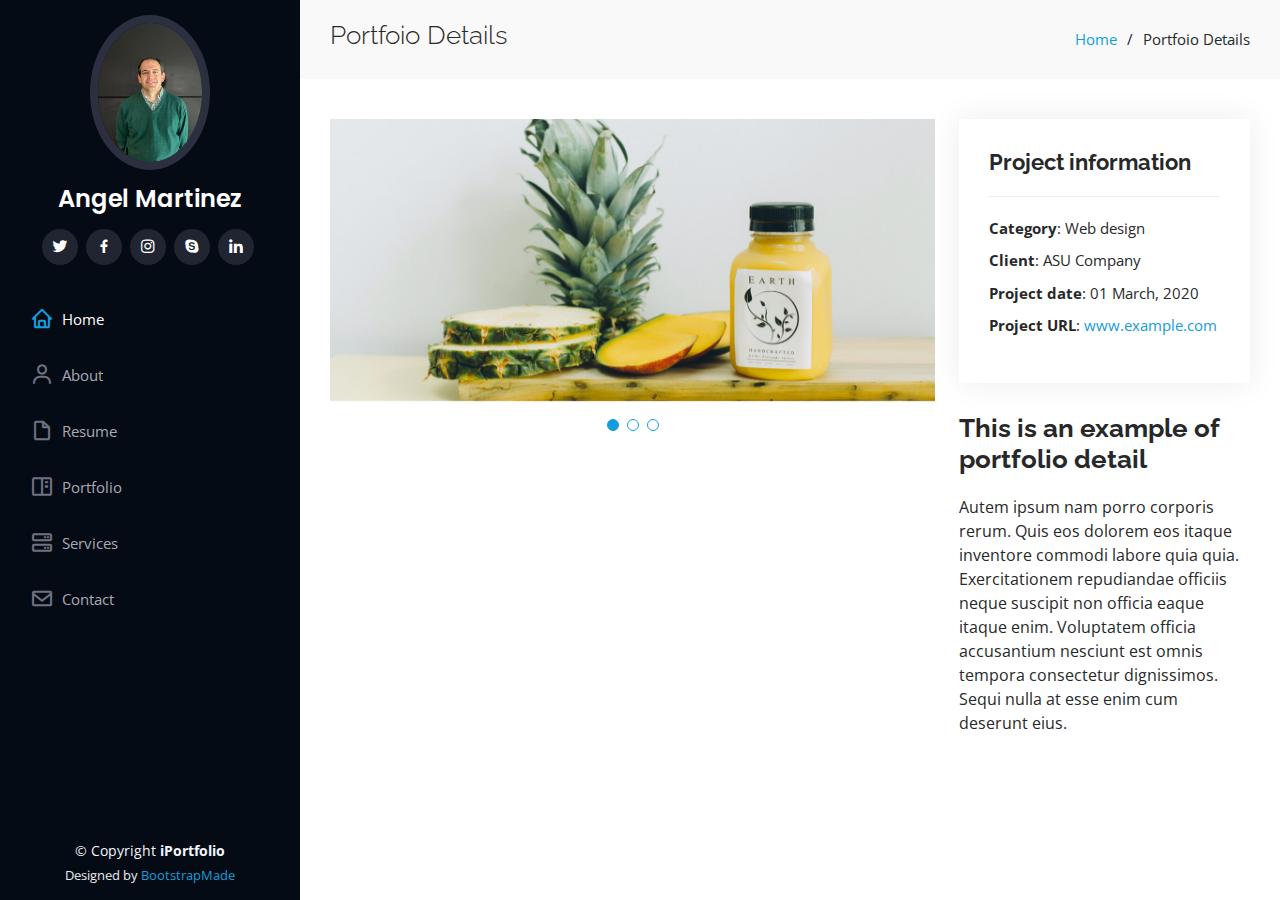
<file: cv1/portfolio-details.html>
<!DOCTYPE html>
<html lang="en">

<head>
  <meta charset="utf-8">
  <meta content="width=device-width, initial-scale=1.0" name="viewport">

  <title>Portfolio Details - iPortfolio Bootstrap Template</title>
  <meta content="" name="description">
  <meta content="" name="keywords">

  <!-- Favicons -->
  <link href="assets/img/favicon.png" rel="icon">
  <link href="assets/img/apple-touch-icon.png" rel="apple-touch-icon">

  <!-- Google Fonts -->
  <link href="https://fonts.googleapis.com/css?family=Open+Sans:300,300i,400,400i,600,600i,700,700i|Raleway:300,300i,400,400i,500,500i,600,600i,700,700i|Poppins:300,300i,400,400i,500,500i,600,600i,700,700i" rel="stylesheet">

  <!-- Vendor CSS Files -->
  <link href="assets/vendor/aos/aos.css" rel="stylesheet">
  <link href="assets/vendor/bootstrap/css/bootstrap.min.css" rel="stylesheet">
  <link href="assets/vendor/bootstrap-icons/bootstrap-icons.css" rel="stylesheet">
  <link href="assets/vendor/boxicons/css/boxicons.min.css" rel="stylesheet">
  <link href="assets/vendor/glightbox/css/glightbox.min.css" rel="stylesheet">
  <link href="assets/vendor/swiper/swiper-bundle.min.css" rel="stylesheet">

  <!-- Template Main CSS File -->
  <link href="assets/css/style.css" rel="stylesheet">

  <!-- =======================================================
  * Template Name: iPortfolio
  * Template URL: https://bootstrapmade.com/iportfolio-bootstrap-portfolio-websites-template/
  * Updated: Mar 17 2024 with Bootstrap v5.3.3
  * Author: BootstrapMade.com
  * License: https://bootstrapmade.com/license/
  ======================================================== -->
</head>

<body>

  <!-- ======= Mobile nav toggle button ======= -->
  <i class="bi bi-list mobile-nav-toggle d-xl-none"></i>

  <!-- ======= Header ======= -->
  <header id="header">
    <div class="d-flex flex-column">

      <div class="profile">
        <img src="assets/img/profile-img2.jpeg" alt="" class="img-fluid rounded-circle">
        <h1 class="text-light"><a href="index.html">Angel Martinez</a></h1>
        <div class="social-links mt-3 text-center">
          <a href="#" class="twitter"><i class="bx bxl-twitter"></i></a>
          <a href="#" class="facebook"><i class="bx bxl-facebook"></i></a>
          <a href="#" class="instagram"><i class="bx bxl-instagram"></i></a>
          <a href="#" class="google-plus"><i class="bx bxl-skype"></i></a>
          <a href="#" class="linkedin"><i class="bx bxl-linkedin"></i></a>
        </div>
      </div>

      <nav id="navbar" class="nav-menu navbar">
        <ul>
          <li><a href="#hero" class="nav-link scrollto active"><i class="bx bx-home"></i> <span>Home</span></a></li>
          <li><a href="#about" class="nav-link scrollto"><i class="bx bx-user"></i> <span>About</span></a></li>
          <li><a href="#resume" class="nav-link scrollto"><i class="bx bx-file-blank"></i> <span>Resume</span></a></li>
          <li><a href="#portfolio" class="nav-link scrollto"><i class="bx bx-book-content"></i> <span>Portfolio</span></a></li>
          <li><a href="#services" class="nav-link scrollto"><i class="bx bx-server"></i> <span>Services</span></a></li>
          <li><a href="#contact" class="nav-link scrollto"><i class="bx bx-envelope"></i> <span>Contact</span></a></li>
        </ul>
      </nav><!-- .nav-menu -->
    </div>
  </header><!-- End Header -->

  <main id="main">

    <!-- ======= Breadcrumbs ======= -->
    <section id="breadcrumbs" class="breadcrumbs">
      <div class="container">

        <div class="d-flex justify-content-between align-items-center">
          <h2>Portfoio Details</h2>
          <ol>
            <li><a href="index.html">Home</a></li>
            <li>Portfoio Details</li>
          </ol>
        </div>

      </div>
    </section><!-- End Breadcrumbs -->

    <!-- ======= Portfolio Details Section ======= -->
    <section id="portfolio-details" class="portfolio-details">
      <div class="container">

        <div class="row gy-4">

          <div class="col-lg-8">
            <div class="portfolio-details-slider swiper">
              <div class="swiper-wrapper align-items-center">

                <div class="swiper-slide">
                  <img src="assets/img/portfolio/portfolio-details-1.jpg" alt="">
                </div>

                <div class="swiper-slide">
                  <img src="assets/img/portfolio/portfolio-details-2.jpg" alt="">
                </div>

                <div class="swiper-slide">
                  <img src="assets/img/portfolio/portfolio-details-3.jpg" alt="">
                </div>

              </div>
              <div class="swiper-pagination"></div>
            </div>
          </div>

          <div class="col-lg-4">
            <div class="portfolio-info">
              <h3>Project information</h3>
              <ul>
                <li><strong>Category</strong>: Web design</li>
                <li><strong>Client</strong>: ASU Company</li>
                <li><strong>Project date</strong>: 01 March, 2020</li>
                <li><strong>Project URL</strong>: <a href="#">www.example.com</a></li>
              </ul>
            </div>
            <div class="portfolio-description">
              <h2>This is an example of portfolio detail</h2>
              <p>
                Autem ipsum nam porro corporis rerum. Quis eos dolorem eos itaque inventore commodi labore quia quia. Exercitationem repudiandae officiis neque suscipit non officia eaque itaque enim. Voluptatem officia accusantium nesciunt est omnis tempora consectetur dignissimos. Sequi nulla at esse enim cum deserunt eius.
              </p>
            </div>
          </div>

        </div>

      </div>
    </section><!-- End Portfolio Details Section -->

  </main><!-- End #main -->

  <!-- ======= Footer ======= -->
  <footer id="footer">
    <div class="container">
      <div class="copyright">
        &copy; Copyright <strong><span>iPortfolio</span></strong>
      </div>
      <div class="credits">
        <!-- All the links in the footer should remain intact. -->
        <!-- You can delete the links only if you purchased the pro version. -->
        <!-- Licensing information: https://bootstrapmade.com/license/ -->
        <!-- Purchase the pro version with working PHP/AJAX contact form: https://bootstrapmade.com/iportfolio-bootstrap-portfolio-websites-template/ -->
        Designed by <a href="https://bootstrapmade.com/">BootstrapMade</a>
      </div>
    </div>
  </footer><!-- End  Footer -->

  <a href="#" class="back-to-top d-flex align-items-center justify-content-center"><i class="bi bi-arrow-up-short"></i></a>

  <!-- Vendor JS Files -->
  <script src="assets/vendor/purecounter/purecounter_vanilla.js"></script>
  <script src="assets/vendor/aos/aos.js"></script>
  <script src="assets/vendor/bootstrap/js/bootstrap.bundle.min.js"></script>
  <script src="assets/vendor/glightbox/js/glightbox.min.js"></script>
  <script src="assets/vendor/isotope-layout/isotope.pkgd.min.js"></script>
  <script src="assets/vendor/swiper/swiper-bundle.min.js"></script>
  <script src="assets/vendor/typed.js/typed.umd.js"></script>
  <script src="assets/vendor/waypoints/noframework.waypoints.js"></script>
  <script src="assets/vendor/php-email-form/validate.js"></script>

  <!-- Template Main JS File -->
  <script src="assets/js/main.js"></script>

</body>

</html>
</file>
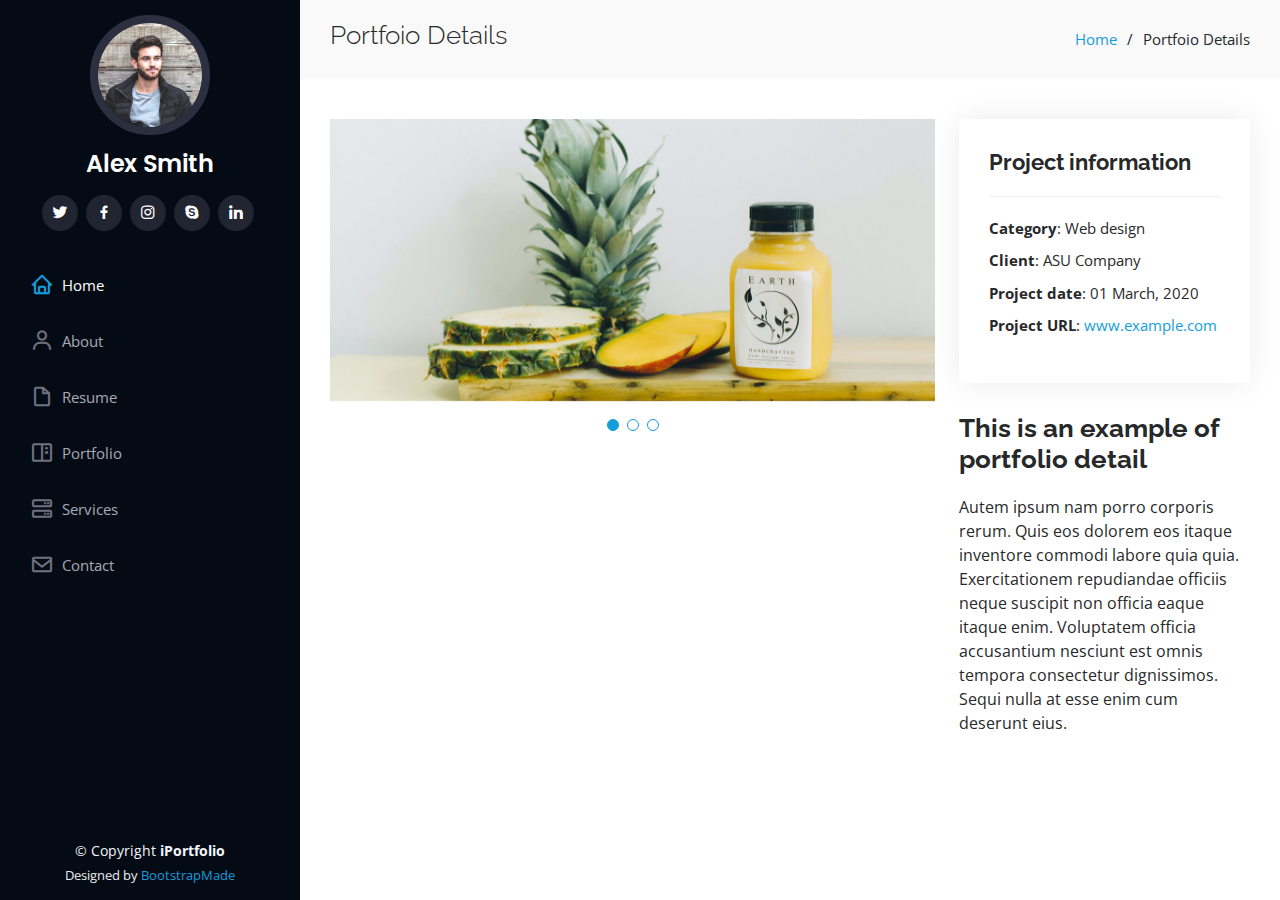
<file: cv2/portfolio-details.html>
<!DOCTYPE html>
<html lang="en">

<head>
  <meta charset="utf-8">
  <meta content="width=device-width, initial-scale=1.0" name="viewport">

  <title>Portfolio Details - iPortfolio Bootstrap Template</title>
  <meta content="" name="description">
  <meta content="" name="keywords">

  <!-- Favicons -->
  <link href="assets/img/favicon.png" rel="icon">
  <link href="assets/img/apple-touch-icon.png" rel="apple-touch-icon">

  <!-- Google Fonts -->
  <link href="https://fonts.googleapis.com/css?family=Open+Sans:300,300i,400,400i,600,600i,700,700i|Raleway:300,300i,400,400i,500,500i,600,600i,700,700i|Poppins:300,300i,400,400i,500,500i,600,600i,700,700i" rel="stylesheet">

  <!-- Vendor CSS Files -->
  <link href="assets/vendor/aos/aos.css" rel="stylesheet">
  <link href="assets/vendor/bootstrap/css/bootstrap.min.css" rel="stylesheet">
  <link href="assets/vendor/bootstrap-icons/bootstrap-icons.css" rel="stylesheet">
  <link href="assets/vendor/boxicons/css/boxicons.min.css" rel="stylesheet">
  <link href="assets/vendor/glightbox/css/glightbox.min.css" rel="stylesheet">
  <link href="assets/vendor/swiper/swiper-bundle.min.css" rel="stylesheet">

  <!-- Template Main CSS File -->
  <link href="assets/css/style.css" rel="stylesheet">

  <!-- =======================================================
  * Template Name: iPortfolio
  * Template URL: https://bootstrapmade.com/iportfolio-bootstrap-portfolio-websites-template/
  * Updated: Mar 17 2024 with Bootstrap v5.3.3
  * Author: BootstrapMade.com
  * License: https://bootstrapmade.com/license/
  ======================================================== -->
</head>

<body>

  <!-- ======= Mobile nav toggle button ======= -->
  <i class="bi bi-list mobile-nav-toggle d-xl-none"></i>

  <!-- ======= Header ======= -->
  <header id="header">
    <div class="d-flex flex-column">

      <div class="profile">
        <img src="assets/img/profile-img.jpg" alt="" class="img-fluid rounded-circle">
        <h1 class="text-light"><a href="index.html">Alex Smith</a></h1>
        <div class="social-links mt-3 text-center">
          <a href="#" class="twitter"><i class="bx bxl-twitter"></i></a>
          <a href="#" class="facebook"><i class="bx bxl-facebook"></i></a>
          <a href="#" class="instagram"><i class="bx bxl-instagram"></i></a>
          <a href="#" class="google-plus"><i class="bx bxl-skype"></i></a>
          <a href="#" class="linkedin"><i class="bx bxl-linkedin"></i></a>
        </div>
      </div>

      <nav id="navbar" class="nav-menu navbar">
        <ul>
          <li><a href="#hero" class="nav-link scrollto active"><i class="bx bx-home"></i> <span>Home</span></a></li>
          <li><a href="#about" class="nav-link scrollto"><i class="bx bx-user"></i> <span>About</span></a></li>
          <li><a href="#resume" class="nav-link scrollto"><i class="bx bx-file-blank"></i> <span>Resume</span></a></li>
          <li><a href="#portfolio" class="nav-link scrollto"><i class="bx bx-book-content"></i> <span>Portfolio</span></a></li>
          <li><a href="#services" class="nav-link scrollto"><i class="bx bx-server"></i> <span>Services</span></a></li>
          <li><a href="#contact" class="nav-link scrollto"><i class="bx bx-envelope"></i> <span>Contact</span></a></li>
        </ul>
      </nav><!-- .nav-menu -->
    </div>
  </header><!-- End Header -->

  <main id="main">

    <!-- ======= Breadcrumbs ======= -->
    <section id="breadcrumbs" class="breadcrumbs">
      <div class="container">

        <div class="d-flex justify-content-between align-items-center">
          <h2>Portfoio Details</h2>
          <ol>
            <li><a href="index.html">Home</a></li>
            <li>Portfoio Details</li>
          </ol>
        </div>

      </div>
    </section><!-- End Breadcrumbs -->

    <!-- ======= Portfolio Details Section ======= -->
    <section id="portfolio-details" class="portfolio-details">
      <div class="container">

        <div class="row gy-4">

          <div class="col-lg-8">
            <div class="portfolio-details-slider swiper">
              <div class="swiper-wrapper align-items-center">

                <div class="swiper-slide">
                  <img src="assets/img/portfolio/portfolio-details-1.jpg" alt="">
                </div>

                <div class="swiper-slide">
                  <img src="assets/img/portfolio/portfolio-details-2.jpg" alt="">
                </div>

                <div class="swiper-slide">
                  <img src="assets/img/portfolio/portfolio-details-3.jpg" alt="">
                </div>

              </div>
              <div class="swiper-pagination"></div>
            </div>
          </div>

          <div class="col-lg-4">
            <div class="portfolio-info">
              <h3>Project information</h3>
              <ul>
                <li><strong>Category</strong>: Web design</li>
                <li><strong>Client</strong>: ASU Company</li>
                <li><strong>Project date</strong>: 01 March, 2020</li>
                <li><strong>Project URL</strong>: <a href="#">www.example.com</a></li>
              </ul>
            </div>
            <div class="portfolio-description">
              <h2>This is an example of portfolio detail</h2>
              <p>
                Autem ipsum nam porro corporis rerum. Quis eos dolorem eos itaque inventore commodi labore quia quia. Exercitationem repudiandae officiis neque suscipit non officia eaque itaque enim. Voluptatem officia accusantium nesciunt est omnis tempora consectetur dignissimos. Sequi nulla at esse enim cum deserunt eius.
              </p>
            </div>
          </div>

        </div>

      </div>
    </section><!-- End Portfolio Details Section -->

  </main><!-- End #main -->

  <!-- ======= Footer ======= -->
  <footer id="footer">
    <div class="container">
      <div class="copyright">
        &copy; Copyright <strong><span>iPortfolio</span></strong>
      </div>
      <div class="credits">
        <!-- All the links in the footer should remain intact. -->
        <!-- You can delete the links only if you purchased the pro version. -->
        <!-- Licensing information: https://bootstrapmade.com/license/ -->
        <!-- Purchase the pro version with working PHP/AJAX contact form: https://bootstrapmade.com/iportfolio-bootstrap-portfolio-websites-template/ -->
        Designed by <a href="https://bootstrapmade.com/">BootstrapMade</a>
      </div>
    </div>
  </footer><!-- End  Footer -->

  <a href="#" class="back-to-top d-flex align-items-center justify-content-center"><i class="bi bi-arrow-up-short"></i></a>

  <!-- Vendor JS Files -->
  <script src="assets/vendor/purecounter/purecounter_vanilla.js"></script>
  <script src="assets/vendor/aos/aos.js"></script>
  <script src="assets/vendor/bootstrap/js/bootstrap.bundle.min.js"></script>
  <script src="assets/vendor/glightbox/js/glightbox.min.js"></script>
  <script src="assets/vendor/isotope-layout/isotope.pkgd.min.js"></script>
  <script src="assets/vendor/swiper/swiper-bundle.min.js"></script>
  <script src="assets/vendor/typed.js/typed.umd.js"></script>
  <script src="assets/vendor/waypoints/noframework.waypoints.js"></script>
  <script src="assets/vendor/php-email-form/validate.js"></script>

  <!-- Template Main JS File -->
  <script src="assets/js/main.js"></script>

</body>

</html>
</file>
<file: cv1/assets/css/style.css>
/**
* Template Name: iPortfolio
* Template URL: https://bootstrapmade.com/iportfolio-bootstrap-portfolio-websites-template/
* Updated: Mar 17 2024 with Bootstrap v5.3.3
* Author: BootstrapMade.com
* License: https://bootstrapmade.com/license/
*/

/*--------------------------------------------------------------
# General
--------------------------------------------------------------*/
body {
  font-family: "Open Sans", sans-serif;
  color: #272829;
}

a {
  color: #149ddd;
  text-decoration: none;
}

a:hover {
  color: #37b3ed;
  text-decoration: none;
}

h1,
h2,
h3,
h4,
h5,
h6 {
  font-family: "Raleway", sans-serif;
}

/*--------------------------------------------------------------
# Back to top button
--------------------------------------------------------------*/
.back-to-top {
  position: fixed;
  visibility: hidden;
  opacity: 0;
  right: 15px;
  bottom: 15px;
  z-index: 996;
  background: #149ddd;
  width: 40px;
  height: 40px;
  border-radius: 50px;
  transition: all 0.4s;
}

.back-to-top i {
  font-size: 28px;
  color: #fff;
  line-height: 0;
}

.back-to-top:hover {
  background: #2eafec;
  color: #fff;
}

.back-to-top.active {
  visibility: visible;
  opacity: 1;
}

/*--------------------------------------------------------------
# Header
--------------------------------------------------------------*/
#header {
  position: fixed;
  top: 0;
  left: 0;
  bottom: 0;
  width: 300px;
  transition: all ease-in-out 0.5s;
  z-index: 9997;
  transition: all 0.5s;
  padding: 0 15px;
  background: #040b14;
  overflow-y: auto;
}

#header .profile img {
  margin: 15px auto;
  display: block;
  width: 120px;
  border: 8px solid #2c2f3f;
}

#header .profile h1 {
  font-size: 24px;
  margin: 0;
  padding: 0;
  font-weight: 600;
  -moz-text-align-last: center;
  text-align-last: center;
  font-family: "Poppins", sans-serif;
}

#header .profile h1 a,
#header .profile h1 a:hover {
  color: #fff;
  text-decoration: none;
}

#header .profile .social-links a {
  font-size: 18px;
  display: inline-block;
  background: #212431;
  color: #fff;
  line-height: 1;
  padding: 8px 0;
  margin-right: 4px;
  border-radius: 50%;
  text-align: center;
  width: 36px;
  height: 36px;
  transition: 0.3s;
}

#header .profile .social-links a:hover {
  background: #149ddd;
  color: #fff;
  text-decoration: none;
}

#main {
  margin-left: 300px;
}

.container,
.container-fluid {
  padding-left: 30px;
  padding-right: 30px;
}

@media (max-width: 1199px) {
  #header {
    left: -300px;
  }

  #main {
    margin-left: 0;
  }

  .container,
  .container-fluid {
    padding-left: 12px;
    padding-right: 12px;
  }
}

/*--------------------------------------------------------------
# Navigation Menu
--------------------------------------------------------------*/
/* Desktop Navigation */
.nav-menu {
  padding: 30px 0 0 0;
}

.nav-menu * {
  margin: 0;
  padding: 0;
  list-style: none;
}

.nav-menu>ul>li {
  position: relative;
  white-space: nowrap;
}

.nav-menu a,
.nav-menu a:focus {
  display: flex;
  align-items: center;
  color: #a8a9b4;
  padding: 12px 15px;
  margin-bottom: 8px;
  transition: 0.3s;
  font-size: 15px;
}

.nav-menu a i,
.nav-menu a:focus i {
  font-size: 24px;
  padding-right: 8px;
  color: #6f7180;
}

.nav-menu a:hover,
.nav-menu .active,
.nav-menu .active:focus,
.nav-menu li:hover>a {
  text-decoration: none;
  color: #fff;
}

.nav-menu a:hover i,
.nav-menu .active i,
.nav-menu .active:focus i,
.nav-menu li:hover>a i {
  color: #149ddd;
}

/* Mobile Navigation */
.mobile-nav-toggle {
  position: fixed;
  right: 15px;
  top: 15px;
  z-index: 9998;
  border: 0;
  font-size: 24px;
  transition: all 0.4s;
  outline: none !important;
  background-color: #149ddd;
  color: #fff;
  width: 40px;
  height: 40px;
  display: inline-flex;
  align-items: center;
  justify-content: center;
  line-height: 0;
  border-radius: 50px;
  cursor: pointer;
}

.mobile-nav-active {
  overflow: hidden;
}

.mobile-nav-active #header {
  left: 0;
}

/*--------------------------------------------------------------
# Hero Section
--------------------------------------------------------------*/
#hero {
  width: 100%;
  height: 100vh;
  background: url("../img/foto-carlos-angel.webp") center center;
  background-size: cover;
  background-repeat: no-repeat;
}

#hero:before {
  content: "";
  background: rgba(5, 13, 24, 0.3);
  position: absolute;
  bottom: 0;
  top: 0;
  left: 0;
  right: 0;
  z-index: 1;
}

#hero .hero-container {
  position: relative;
  z-index: 2;
  min-width: 300px;
}

#hero h1 {
  margin: 0 0 10px 0;
  font-size: 64px;
  font-weight: 700;
  line-height: 56px;
  color: #fff;
}

#hero p {
  color: #fff;
  margin-bottom: 50px;
  font-size: 26px;
  font-family: "Poppins", sans-serif;
}

#hero p span {
  color: #fff;
  padding-bottom: 4px;
  letter-spacing: 1px;
  border-bottom: 3px solid #149ddd;
}

@media (min-width: 1024px) {
  #hero {
    background-attachment: fixed;
  }
}

@media (max-width: 768px) {
  #hero h1 {
    font-size: 28px;
    line-height: 36px;
  }

  #hero h2 {
    font-size: 18px;
    line-height: 24px;
    margin-bottom: 30px;
  }
}

/*--------------------------------------------------------------
# Sections General
--------------------------------------------------------------*/
section {
  padding: 60px 0;
  overflow: hidden;
}

.section-bg {
  background: #f5f8fd;
}

.section-title {
  padding-bottom: 30px;
}

.section-title h2 {
  font-size: 32px;
  font-weight: bold;
  margin-bottom: 20px;
  padding-bottom: 20px;
  position: relative;
  color: #173b6c;
}

.section-title h2::after {
  content: "";
  position: absolute;
  display: block;
  width: 50px;
  height: 3px;
  background: #149ddd;
  bottom: 0;
  left: 0;
}

.section-title p {
  margin-bottom: 0;
}

/*--------------------------------------------------------------
# About
--------------------------------------------------------------*/
.about .content h3 {
  font-weight: 700;
  font-size: 26px;
  color: #173b6c;
}

.about .content ul {
  list-style: none;
  padding: 0;
}

.about .content ul li {
  margin-bottom: 20px;
  display: flex;
  align-items: center;
}

.about .content ul strong {
  margin-right: 10px;
}

.about .content ul i {
  font-size: 16px;
  margin-right: 5px;
  color: #149ddd;
  line-height: 0;
}

.about .content p:last-child {
  margin-bottom: 0;
}

/*--------------------------------------------------------------
# Facts
--------------------------------------------------------------*/
.facts {
  padding-bottom: 30px;
}

.facts .count-box {
  padding: 30px;
  width: 100%;
}

.facts .count-box i {
  display: block;
  font-size: 44px;
  color: #149ddd;
  float: left;
  line-height: 0;
}

.facts .count-box span {
  font-size: 48px;
  line-height: 40px;
  display: block;
  font-weight: 700;
  color: #050d18;
  margin-left: 60px;
}

.facts .count-box p {
  padding: 15px 0 0 0;
  margin: 0 0 0 60px;
  font-family: "Raleway", sans-serif;
  font-size: 14px;
  color: #122f57;
}

.facts .count-box a {
  font-weight: 600;
  display: block;
  margin-top: 20px;
  color: #122f57;
  font-size: 15px;
  font-family: "Poppins", sans-serif;
  transition: ease-in-out 0.3s;
}

.facts .count-box a:hover {
  color: #1f5297;
}

/*--------------------------------------------------------------
# Akills
--------------------------------------------------------------*/
.skills .progress {
  height: 60px;
  display: block;
  background: none;
  border-radius: 0;
}

.skills .progress .skill {
  padding: 0;
  margin: 0 0 6px 0;
  text-transform: uppercase;
  display: block;
  font-weight: 600;
  font-family: "Poppins", sans-serif;
  color: #050d18;
}

.skills .progress .skill .val {
  float: right;
  font-style: normal;
}

.skills .progress-bar-wrap {
  background: #dce8f8;
  height: 10px;
}

.skills .progress-bar {
  width: 1px;
  height: 10px;
  transition: 0.9s;
  background-color: #149ddd;
}

/*--------------------------------------------------------------
# Resume
--------------------------------------------------------------*/
.resume .resume-title {
  font-size: 26px;
  font-weight: 700;
  margin-top: 20px;
  margin-bottom: 20px;
  color: #050d18;
}

.resume .resume-item {
  padding: 0 0 20px 20px;
  margin-top: -2px;
  border-left: 2px solid #1f5297;
  position: relative;
}

.resume .resume-item h4 {
  line-height: 18px;
  font-size: 18px;
  font-weight: 600;
  text-transform: uppercase;
  font-family: "Poppins", sans-serif;
  color: #050d18;
  margin-bottom: 10px;
}

.resume .resume-item h5 {
  font-size: 16px;
  background: #e4edf9;
  padding: 5px 15px;
  display: inline-block;
  font-weight: 600;
  margin-bottom: 10px;
}

.resume .resume-item ul {
  padding-left: 20px;
}

.resume .resume-item ul li {
  padding-bottom: 10px;
}

.resume .resume-item:last-child {
  padding-bottom: 0;
}

.resume .resume-item::before {
  content: "";
  position: absolute;
  width: 16px;
  height: 16px;
  border-radius: 50px;
  left: -9px;
  top: 0;
  background: #fff;
  border: 2px solid #1f5297;
}

/*--------------------------------------------------------------
# Portfolio
--------------------------------------------------------------*/
.portfolio .portfolio-item {
  margin-bottom: 30px;
}

.portfolio #portfolio-flters {
  padding: 0;
  margin: 0 auto 35px auto;
  list-style: none;
  text-align: center;
  background: #fff;
  border-radius: 50px;
  padding: 2px 15px;
}

.portfolio #portfolio-flters li {
  cursor: pointer;
  display: inline-block;
  padding: 10px 15px 8px 15px;
  font-size: 14px;
  font-weight: 600;
  line-height: 1;
  text-transform: uppercase;
  color: #272829;
  margin-bottom: 5px;
  transition: all 0.3s ease-in-out;
}

.portfolio #portfolio-flters li:hover,
.portfolio #portfolio-flters li.filter-active {
  color: #149ddd;
}

.portfolio #portfolio-flters li:last-child {
  margin-right: 0;
}

.portfolio .portfolio-wrap {
  transition: 0.3s;
  position: relative;
  overflow: hidden;
  z-index: 1;
}

.portfolio .portfolio-wrap::before {
  content: "";
  background: rgba(255, 255, 255, 0.5);
  position: absolute;
  left: 0;
  right: 0;
  top: 0;
  bottom: 0;
  transition: all ease-in-out 0.3s;
  z-index: 2;
  opacity: 0;
}

.portfolio .portfolio-wrap .portfolio-links {
  opacity: 1;
  left: 0;
  right: 0;
  bottom: -60px;
  z-index: 3;
  position: absolute;
  transition: all ease-in-out 0.3s;
  display: flex;
  justify-content: center;
}

.portfolio .portfolio-wrap .portfolio-links a {
  color: #fff;
  font-size: 28px;
  text-align: center;
  background: rgba(20, 157, 221, 0.75);
  transition: 0.3s;
  width: 50%;
}

.portfolio .portfolio-wrap .portfolio-links a:hover {
  background: rgba(20, 157, 221, 0.95);
}

.portfolio .portfolio-wrap .portfolio-links a+a {
  border-left: 1px solid #37b3ed;
}

.portfolio .portfolio-wrap:hover::before {
  top: 0;
  left: 0;
  right: 0;
  bottom: 0;
  opacity: 1;
}

.portfolio .portfolio-wrap:hover .portfolio-links {
  opacity: 1;
  bottom: 0;
}

/*--------------------------------------------------------------
# Portfolio Details
--------------------------------------------------------------*/
.portfolio-details {
  padding-top: 40px;
}

.portfolio-details .portfolio-details-slider img {
  width: 100%;
}

.portfolio-details .portfolio-details-slider .swiper-pagination {
  margin-top: 20px;
  position: relative;
}

.portfolio-details .portfolio-details-slider .swiper-pagination .swiper-pagination-bullet {
  width: 12px;
  height: 12px;
  background-color: #fff;
  opacity: 1;
  border: 1px solid #149ddd;
}

.portfolio-details .portfolio-details-slider .swiper-pagination .swiper-pagination-bullet-active {
  background-color: #149ddd;
}

.portfolio-details .portfolio-info {
  padding: 30px;
  box-shadow: 0px 0 30px rgba(5, 13, 24, 0.08);
}

.portfolio-details .portfolio-info h3 {
  font-size: 22px;
  font-weight: 700;
  margin-bottom: 20px;
  padding-bottom: 20px;
  border-bottom: 1px solid #eee;
}

.portfolio-details .portfolio-info ul {
  list-style: none;
  padding: 0;
  font-size: 15px;
}

.portfolio-details .portfolio-info ul li+li {
  margin-top: 10px;
}

.portfolio-details .portfolio-description {
  padding-top: 30px;
}

.portfolio-details .portfolio-description h2 {
  font-size: 26px;
  font-weight: 700;
  margin-bottom: 20px;
}

.portfolio-details .portfolio-description p {
  padding: 0;
}

/*--------------------------------------------------------------
# Services
--------------------------------------------------------------*/
.services .icon-box {
  margin-bottom: 20px;
}

.services .icon {
  float: left;
  display: flex;
  align-items: center;
  justify-content: center;
  width: 54px;
  height: 54px;
  background: #149ddd;
  border-radius: 50%;
  transition: 0.5s;
  border: 1px solid #149ddd;
}

.services .icon i {
  color: #fff;
  font-size: 24px;
  line-height: 0;
}

.services .icon-box:hover .icon {
  background: #fff;
}

.services .icon-box:hover .icon i {
  color: #149ddd;
}

.services .title {
  margin-left: 80px;
  font-weight: 700;
  margin-bottom: 15px;
  font-size: 18px;
}

.services .title a {
  color: #343a40;
}

.services .title a:hover {
  color: #149ddd;
}

.services .description {
  margin-left: 80px;
  line-height: 24px;
  font-size: 14px;
}

/*--------------------------------------------------------------
# Testimonials
--------------------------------------------------------------*/
.testimonials .testimonials-carousel,
.testimonials .testimonials-slider {
  overflow: hidden;
}

.testimonials .testimonial-item {
  box-sizing: content-box;
  text-align: center;
  min-height: 320px;
}

.testimonials .testimonial-item .testimonial-img {
  width: 90px;
  border-radius: 50%;
  margin: 0 auto;
}

.testimonials .testimonial-item h3 {
  font-size: 18px;
  font-weight: bold;
  margin: 10px 0 5px 0;
  color: #111;
}

.testimonials .testimonial-item h4 {
  font-size: 14px;
  color: #999;
  margin: 0;
}

.testimonials .testimonial-item .quote-icon-left,
.testimonials .testimonial-item .quote-icon-right {
  color: #c3e8fa;
  font-size: 26px;
}

.testimonials .testimonial-item .quote-icon-left {
  display: inline-block;
  left: -5px;
  position: relative;
}

.testimonials .testimonial-item .quote-icon-right {
  display: inline-block;
  right: -5px;
  position: relative;
  top: 10px;
}

.testimonials .testimonial-item p {
  font-style: italic;
  margin: 0 15px 15px 15px;
  padding: 20px;
  background: #fff;
  position: relative;
  margin-bottom: 35px;
  border-radius: 6px;
  box-shadow: 0px 2px 15px rgba(0, 0, 0, 0.1);
}

.testimonials .testimonial-item p::after {
  content: "";
  width: 0;
  height: 0;
  border-top: 20px solid #fff;
  border-right: 20px solid transparent;
  border-left: 20px solid transparent;
  position: absolute;
  bottom: -20px;
  left: calc(50% - 20px);
}

.testimonials .swiper-pagination {
  margin-top: 20px;
  position: relative;
}

.testimonials .swiper-pagination .swiper-pagination-bullet {
  width: 12px;
  height: 12px;
  background-color: #fff;
  opacity: 1;
  border: 1px solid #149ddd;
}

.testimonials .swiper-pagination .swiper-pagination-bullet-active {
  background-color: #149ddd;
}

/*--------------------------------------------------------------
# Contact
--------------------------------------------------------------*/
.contact {
  padding-bottom: 130px;
}

.contact .info {
  padding: 30px;
  background: #fff;
  width: 100%;
  box-shadow: 0 0 24px 0 rgba(0, 0, 0, 0.12);
}

.contact .info i {
  font-size: 20px;
  color: #149ddd;
  float: left;
  width: 44px;
  height: 44px;
  background: #dff3fc;
  display: flex;
  justify-content: center;
  align-items: center;
  border-radius: 50px;
  transition: all 0.3s ease-in-out;
}

.contact .info h4 {
  padding: 0 0 0 60px;
  font-size: 22px;
  font-weight: 600;
  margin-bottom: 5px;
  color: #050d18;
}

.contact .info p {
  padding: 0 0 10px 60px;
  margin-bottom: 20px;
  font-size: 14px;
  color: #173b6c;
}

.contact .info .email p {
  padding-top: 5px;
}

.contact .info .social-links {
  padding-left: 60px;
}

.contact .info .social-links a {
  font-size: 18px;
  display: inline-block;
  background: #333;
  color: #fff;
  line-height: 1;
  padding: 8px 0;
  border-radius: 50%;
  text-align: center;
  width: 36px;
  height: 36px;
  transition: 0.3s;
  margin-right: 10px;
}

.contact .info .social-links a:hover {
  background: #149ddd;
  color: #fff;
}

.contact .info .email:hover i,
.contact .info .address:hover i,
.contact .info .phone:hover i {
  background: #149ddd;
  color: #fff;
}

.contact .php-email-form {
  width: 100%;
  padding: 30px;
  background: #fff;
  box-shadow: 0 0 24px 0 rgba(0, 0, 0, 0.12);
}

.contact .php-email-form .form-group {
  padding-bottom: 8px;
}

.contact .php-email-form .validate {
  display: none;
  color: red;
  margin: 0 0 15px 0;
  font-weight: 400;
  font-size: 13px;
}

.contact .php-email-form .error-message {
  display: none;
  color: #fff;
  background: #ed3c0d;
  text-align: left;
  padding: 15px;
  font-weight: 600;
}

.contact .php-email-form .error-message br+br {
  margin-top: 25px;
}

.contact .php-email-form .sent-message {
  display: none;
  color: #fff;
  background: #18d26e;
  text-align: center;
  padding: 15px;
  font-weight: 600;
}

.contact .php-email-form .loading {
  display: none;
  background: #fff;
  text-align: center;
  padding: 15px;
}

.contact .php-email-form .loading:before {
  content: "";
  display: inline-block;
  border-radius: 50%;
  width: 24px;
  height: 24px;
  margin: 0 10px -6px 0;
  border: 3px solid #18d26e;
  border-top-color: #eee;
  animation: animate-loading 1s linear infinite;
}

.contact .php-email-form .form-group {
  margin-bottom: 15px;
}

.contact .php-email-form label {
  padding-bottom: 8px;
}

.contact .php-email-form input,
.contact .php-email-form textarea {
  border-radius: 0;
  box-shadow: none;
  font-size: 14px;
}

.contact .php-email-form input {
  height: 44px;
}

.contact .php-email-form textarea {
  padding: 10px 15px;
}

.contact .php-email-form button[type=submit] {
  background: #149ddd;
  border: 0;
  padding: 10px 24px;
  color: #fff;
  transition: 0.4s;
  border-radius: 4px;
}

.contact .php-email-form button[type=submit]:hover {
  background: #37b3ed;
}

@keyframes animate-loading {
  0% {
    transform: rotate(0deg);
  }

  100% {
    transform: rotate(360deg);
  }
}

/*--------------------------------------------------------------
# Breadcrumbs
--------------------------------------------------------------*/
.breadcrumbs {
  padding: 20px 0;
  background: #f9f9f9;
}

.breadcrumbs h2 {
  font-size: 26px;
  font-weight: 300;
}

.breadcrumbs ol {
  display: flex;
  flex-wrap: wrap;
  list-style: none;
  padding: 0;
  margin: 0;
  font-size: 15px;
}

.breadcrumbs ol li+li {
  padding-left: 10px;
}

.breadcrumbs ol li+li::before {
  display: inline-block;
  padding-right: 10px;
  color: #0e2442;
  content: "/";
}

@media (max-width: 768px) {
  .breadcrumbs .d-flex {
    display: block !important;
  }

  .breadcrumbs ol {
    display: block;
  }

  .breadcrumbs ol li {
    display: inline-block;
  }
}

/*--------------------------------------------------------------
# Footer
--------------------------------------------------------------*/
#footer {
  padding: 15px;
  color: #f4f6fd;
  font-size: 14px;
  position: fixed;
  left: 0;
  bottom: 0;
  width: 300px;
  z-index: 9999;
  background: #040b14;
}

#footer .copyright {
  text-align: center;
}

#footer .credits {
  padding-top: 5px;
  text-align: center;
  font-size: 13px;
  color: #eaebf0;
}

@media (max-width: 1199px) {
  #footer {
    position: static;
    width: auto;
    padding-right: 20px 15px;
  }
}
</file>
<file: one-page/assets/css/style.css>
/**
* Template Name: Gp
* Template URL: https://bootstrapmade.com/gp-free-multipurpose-html-bootstrap-template/
* Updated: Mar 17 2024 with Bootstrap v5.3.3
* Author: BootstrapMade.com
* License: https://bootstrapmade.com/license/
*/

/*--------------------------------------------------------------
# General
--------------------------------------------------------------*/
body {
  font-family: "Open Sans", sans-serif;
  color: #444444;
}

a {
  color: #ffc451;
  text-decoration: none;
}

a:hover {
  color: #ffd584;
  text-decoration: none;
}

h1,
h2,
h3,
h4,
h5,
h6 {
  font-family: "Raleway", sans-serif;
}

/*--------------------------------------------------------------
# Back to top button
--------------------------------------------------------------*/
.back-to-top {
  position: fixed;
  visibility: hidden;
  opacity: 0;
  right: 15px;
  bottom: 15px;
  z-index: 996;
  background: #ffc451;
  width: 40px;
  height: 40px;
  border-radius: 4px;
  transition: all 0.4s;
}

.back-to-top i {
  font-size: 28px;
  color: #151515;
  line-height: 0;
}

.back-to-top:hover {
  background: #151515;
}

.back-to-top:hover i {
  color: #ffc451;
}

.back-to-top.active {
  visibility: visible;
  opacity: 1;
}

/*--------------------------------------------------------------
# Preloader
--------------------------------------------------------------*/
#preloader {
  position: fixed;
  top: 0;
  left: 0;
  right: 0;
  bottom: 0;
  z-index: 9999;
  overflow: hidden;
  background: #151515;
}

#preloader:before {
  content: "";
  position: fixed;
  top: calc(50% - 0px);
  left: calc(50% - 30px);
  border: 6px solid #ffc451;
  border-top-color: #151515;
  border-bottom-color: #151515;
  border-radius: 50%;
  width: 60px;
  height: 60px;
  animation: animate-preloader 1s linear infinite;
}

@keyframes animate-preloader {
  0% {
    transform: rotate(0deg);
  }

  100% {
    transform: rotate(360deg);
  }
}

/*--------------------------------------------------------------
# Disable aos animation delay on mobile devices
--------------------------------------------------------------*/
@media screen and (max-width: 768px) {
  [data-aos-delay] {
    transition-delay: 0 !important;
  }
}

/*--------------------------------------------------------------
# Header
--------------------------------------------------------------*/
#header {
  transition: all 0.5s;
  z-index: 997;
  padding: 15px 0;
}

#header.header-scrolled,
#header.header-inner-pages {
  background: rgba(0, 0, 0, 0.8);
}

#header .logo {
  font-size: 32px;
  margin: 0;
  padding: 0;
  line-height: 1;
  font-weight: 700;
  letter-spacing: 2px;
  text-transform: uppercase;
}

#header .logo a {
  color: #fff;
}

#header .logo a span {
  color: #ffc451;
}

#header .logo img {
  max-height: 40px;
}

/*--------------------------------------------------------------
#  Get Startet Button
--------------------------------------------------------------*/
.get-started-btn {
  color: #fff;
  border-radius: 4px;
  padding: 7px 25px 8px 25px;
  white-space: nowrap;
  transition: 0.3s;
  font-size: 14px;
  display: inline-block;
  border: 2px solid #ffc451;
}

.get-started-btn:hover {
  background: #ffbb38;
  color: #343a40;
}

@media (max-width: 992px) {
  .get-started-btn {
    padding: 7px 20px 8px 20px;
    margin-right: 15px;
  }
}

/*--------------------------------------------------------------
# Navigation Menu
--------------------------------------------------------------*/
/**
* Desktop Navigation 
*/
.navbar {
  padding: 0;
}

.navbar ul {
  margin: 0;
  padding: 0;
  display: flex;
  list-style: none;
  align-items: center;
}

.navbar li {
  position: relative;
}

.navbar a,
.navbar a:focus {
  display: flex;
  align-items: center;
  justify-content: space-between;
  padding: 10px 0 10px 30px;
  font-size: 15px;
  font-weight: 600;
  color: #fff;
  white-space: nowrap;
  transition: 0.3s;
}

.navbar a i,
.navbar a:focus i {
  font-size: 12px;
  line-height: 0;
  margin-left: 5px;
}

.navbar a:hover,
.navbar .active,
.navbar .active:focus,
.navbar li:hover>a {
  color: #ffc451;
}

.navbar .dropdown ul {
  display: block;
  position: absolute;
  left: 14px;
  top: calc(100% + 30px);
  margin: 0;
  padding: 10px 0;
  z-index: 99;
  opacity: 0;
  visibility: hidden;
  background: #fff;
  box-shadow: 0px 0px 30px rgba(127, 137, 161, 0.25);
  transition: 0.3s;
}

.navbar .dropdown ul li {
  min-width: 200px;
}

.navbar .dropdown ul a {
  padding: 10px 20px;
  font-size: 14px;
  text-transform: none;
  color: #151515;
  font-weight: 400;
}

.navbar .dropdown ul a i {
  font-size: 12px;
}

.navbar .dropdown ul a:hover,
.navbar .dropdown ul .active:hover,
.navbar .dropdown ul li:hover>a {
  background-color: #ffc451;
}

.navbar .dropdown:hover>ul {
  opacity: 1;
  top: 100%;
  visibility: visible;
}

.navbar .dropdown .dropdown ul {
  top: 0;
  left: calc(100% - 30px);
  visibility: hidden;
}

.navbar .dropdown .dropdown:hover>ul {
  opacity: 1;
  top: 0;
  left: 100%;
  visibility: visible;
}

@media (max-width: 1366px) {
  .navbar .dropdown .dropdown ul {
    left: -90%;
  }

  .navbar .dropdown .dropdown:hover>ul {
    left: -100%;
  }
}

/**
* Mobile Navigation 
*/
.mobile-nav-toggle {
  color: #fff;
  font-size: 28px;
  cursor: pointer;
  display: none;
  line-height: 0;
  transition: 0.5s;
}

@media (max-width: 991px) {
  .mobile-nav-toggle {
    display: block;
  }

  .navbar ul {
    display: none;
  }
}

.navbar-mobile {
  position: fixed;
  overflow: hidden;
  top: 0;
  right: 0;
  left: 0;
  bottom: 0;
  background: rgba(0, 0, 0, 0.9);
  transition: 0.3s;
  z-index: 999;
}

.navbar-mobile .mobile-nav-toggle {
  position: absolute;
  top: 15px;
  right: 15px;
}

.navbar-mobile ul {
  display: block;
  position: absolute;
  top: 55px;
  right: 15px;
  bottom: 15px;
  left: 15px;
  padding: 10px 0;
  background-color: #fff;
  overflow-y: auto;
  transition: 0.3s;
}

.navbar-mobile a,
.navbar-mobile a:focus {
  padding: 10px 20px;
  font-size: 15px;
  color: #151515;
}

.navbar-mobile a:hover,
.navbar-mobile .active,
.navbar-mobile li:hover>a {
  color: #151515;
  background-color: #ffc451;
}

.navbar-mobile .getstarted,
.navbar-mobile .getstarted:focus {
  margin: 15px;
}

.navbar-mobile .dropdown ul {
  position: static;
  display: none;
  margin: 10px 20px;
  padding: 10px 0;
  z-index: 99;
  opacity: 1;
  visibility: visible;
  background: #fff;
  box-shadow: 0px 0px 30px rgba(127, 137, 161, 0.25);
}

.navbar-mobile .dropdown ul li {
  min-width: 200px;
}

.navbar-mobile .dropdown ul a {
  padding: 10px 20px;
  color: #151515;
}

.navbar-mobile .dropdown ul a i {
  font-size: 12px;
}

.navbar-mobile .dropdown ul a:hover,
.navbar-mobile .dropdown ul .active:hover,
.navbar-mobile .dropdown ul li:hover>a {
  background-color: #ffc451;
}

.navbar-mobile .dropdown>.dropdown-active {
  display: block;
}

/*--------------------------------------------------------------
# Hero Section
--------------------------------------------------------------*/
#hero {
  width: 100%;
  min-height: 100vh;
  background: url("../img/hero-bg2.jpeg") top center;
  background-size: cover;
  position: relative;
}

#hero:before {
  content: "";
  background: rgba(0, 0, 0, 0.6);
  position: absolute;
  bottom: 0;
  top: 0;
  left: 0;
  right: 0;
}

#hero .container {
  position: relative;
  padding-top: 74px;
  text-align: center;
}

#hero h1 {
  margin: 0;
  font-size: 56px;
  font-weight: 700;
  line-height: 64px;
  color: #fff;
  font-family: "Poppins", sans-serif;
}

#hero h1 span {
  color: #ffc451;
}

#hero h2 {
  color: rgba(255, 255, 255, 0.9);
  margin: 10px 0 0 0;
  font-size: 24px;
}

#hero .icon-box {
  padding: 30px 20px;
  transition: ease-in-out 0.3s;
  border: 1px solid rgba(255, 255, 255, 0.3);
  height: 100%;
  text-align: center;
}

#hero .icon-box i {
  font-size: 32px;
  line-height: 1;
  color: #ffc451;
}

#hero .icon-box h3 {
  font-weight: 700;
  margin: 10px 0 0 0;
  padding: 0;
  line-height: 1;
  font-size: 20px;
  line-height: 26px;
}

#hero .icon-box h3 a {
  color: #fff;
  transition: ease-in-out 0.3s;
}

#hero .icon-box h3 a:hover {
  color: #ffc451;
}

#hero .icon-box:hover {
  border-color: #ffc451;
}

@media (min-width: 1024px) {
  #hero {
    background-attachment: fixed;
  }
}

@media (max-width: 768px) {
  #hero h1 {
    font-size: 28px;
    line-height: 36px;
  }

  #hero h2 {
    font-size: 20px;
    line-height: 24px;
  }
}

/*--------------------------------------------------------------
# Sections General
--------------------------------------------------------------*/
section {
  padding: 60px 0;
  overflow: hidden;
}

.section-title {
  padding-bottom: 40px;
}

.section-title h2 {
  font-size: 14px;
  font-weight: 500;
  padding: 0;
  line-height: 1px;
  margin: 0 0 5px 0;
  letter-spacing: 2px;
  text-transform: uppercase;
  color: #aaaaaa;
  font-family: "Poppins", sans-serif;
}

.section-title h2::after {
  content: "";
  width: 120px;
  height: 1px;
  display: inline-block;
  background: #ffde9e;
  margin: 4px 10px;
}

.section-title p {
  margin: 0;
  margin: 0;
  font-size: 36px;
  font-weight: 700;
  text-transform: uppercase;
  font-family: "Poppins", sans-serif;
  color: #151515;
}

/*--------------------------------------------------------------
# About
--------------------------------------------------------------*/
.about .content h3 {
  font-weight: 700;
  font-size: 28px;
  font-family: "Poppins", sans-serif;
}

.about .content ul {
  list-style: none;
  padding: 0;
}

.about .content ul li {
  padding: 0 0 8px 26px;
  position: relative;
}

.about .content ul i {
  position: absolute;
  font-size: 20px;
  left: 0;
  top: -3px;
  color: #ffc451;
}

.about .content p:last-child {
  margin-bottom: 0;
}

/*--------------------------------------------------------------
# Clients
--------------------------------------------------------------*/
.clients {
  padding-top: 20px;
}

.clients .swiper-slide img {
  opacity: 0.5;
  transition: 0.3s;
  filter: grayscale(100);
}

.clients .swiper-slide img:hover {
  filter: none;
  opacity: 1;
}

.clients .swiper-pagination {
  margin-top: 20px;
  position: relative;
}

.clients .swiper-pagination .swiper-pagination-bullet {
  width: 12px;
  height: 12px;
  background-color: #fff;
  opacity: 1;
  background-color: #ddd;
}

.clients .swiper-pagination .swiper-pagination-bullet-active {
  background-color: #ffc451;
}

/*--------------------------------------------------------------
# Features
--------------------------------------------------------------*/
.features {
  padding-top: 20px;
}

.features .icon-box {
  padding-left: 15px;
}

.features .icon-box h4 {
  font-size: 20px;
  font-weight: 700;
  margin: 5px 0 10px 60px;
}

.features .icon-box i {
  font-size: 48px;
  float: left;
  color: #ffc451;
}

.features .icon-box p {
  font-size: 15px;
  color: #848484;
  margin-left: 60px;
}

.features .image {
  background-position: center center;
  background-repeat: no-repeat;
  background-size: cover;
  min-height: 400px;
}

/*--------------------------------------------------------------
# Services
--------------------------------------------------------------*/
.services .icon-box {
  text-align: center;
  border: 1px solid #ebebeb;
  padding: 80px 20px;
  transition: all ease-in-out 0.3s;
  background: #fff;
}

.services .icon-box .icon {
  margin: 0 auto;
  width: 64px;
  height: 64px;
  background: #ffc451;
  border-radius: 4px;
  display: flex;
  align-items: center;
  justify-content: center;
  margin-bottom: 20px;
  transition: 0.3s;
}

.services .icon-box .icon i {
  color: #151515;
  font-size: 28px;
  transition: ease-in-out 0.3s;
}

.services .icon-box h4 {
  font-weight: 700;
  margin-bottom: 15px;
  font-size: 24px;
}

.services .icon-box h4 a {
  color: #151515;
  transition: ease-in-out 0.3s;
}

.services .icon-box h4 a:hover {
  color: #ffc451;
}

.services .icon-box p {
  line-height: 24px;
  font-size: 14px;
  margin-bottom: 0;
}

.services .icon-box:hover {
  border-color: #fff;
  box-shadow: 0px 0 25px 0 rgba(0, 0, 0, 0.1);
  transform: translateY(-10px);
}

/*--------------------------------------------------------------
# Cta
--------------------------------------------------------------*/
.cta {
  background: linear-gradient(rgba(2, 2, 2, 0.5), rgba(0, 0, 0, 0.5)), url("../img/cta-bg.jpg") fixed center center;
  background-size: cover;
  padding: 60px 0;
}

.cta h3 {
  color: #fff;
  font-size: 28px;
  font-weight: 700;
}

.cta p {
  color: #fff;
}

.cta .cta-btn {
  font-family: "Raleway", sans-serif;
  font-weight: 600;
  font-size: 16px;
  letter-spacing: 1px;
  display: inline-block;
  padding: 8px 28px;
  border-radius: 4px;
  transition: 0.5s;
  margin-top: 10px;
  border: 2px solid #fff;
  color: #fff;
}

.cta .cta-btn:hover {
  background: #ffc451;
  border-color: #ffc451;
  color: #151515;
}

/*--------------------------------------------------------------
# Portfolio
--------------------------------------------------------------*/
.portfolio .portfolio-item {
  margin-bottom: 30px;
}

.portfolio #portfolio-flters {
  padding: 0;
  margin: 0 auto 20px auto;
  list-style: none;
  text-align: center;
}

.portfolio #portfolio-flters li {
  cursor: pointer;
  display: inline-block;
  padding: 8px 15px 10px 15px;
  font-size: 14px;
  font-weight: 600;
  line-height: 1;
  text-transform: uppercase;
  color: #444444;
  margin-bottom: 5px;
  transition: all 0.3s ease-in-out;
  border-radius: 3px;
}

.portfolio #portfolio-flters li:hover,
.portfolio #portfolio-flters li.filter-active {
  color: #151515;
  background: #ffc451;
}

.portfolio #portfolio-flters li:last-child {
  margin-right: 0;
}

.portfolio .portfolio-wrap {
  transition: 0.3s;
  position: relative;
  overflow: hidden;
  z-index: 1;
  background: rgba(21, 21, 21, 0.6);
}

.portfolio .portfolio-wrap::before {
  content: "";
  background: rgba(21, 21, 21, 0.6);
  position: absolute;
  left: 0;
  right: 0;
  top: 0;
  bottom: 0;
  transition: all ease-in-out 0.3s;
  z-index: 2;
  opacity: 0;
}

.portfolio .portfolio-wrap img {
  transition: all ease-in-out 0.3s;
}

.portfolio .portfolio-wrap .portfolio-info {
  opacity: 0;
  position: absolute;
  top: 0;
  left: 0;
  right: 0;
  bottom: 0;
  z-index: 3;
  transition: all ease-in-out 0.3s;
  display: flex;
  flex-direction: column;
  justify-content: flex-end;
  align-items: flex-start;
  padding: 20px;
}

.portfolio .portfolio-wrap .portfolio-info h4 {
  font-size: 20px;
  color: #fff;
  font-weight: 600;
}

.portfolio .portfolio-wrap .portfolio-info p {
  color: rgba(255, 255, 255, 0.7);
  font-size: 14px;
  text-transform: uppercase;
  padding: 0;
  margin: 0;
  font-style: italic;
}

.portfolio .portfolio-wrap .portfolio-links {
  text-align: center;
  z-index: 4;
}

.portfolio .portfolio-wrap .portfolio-links a {
  color: #fff;
  margin: 0 5px 0 0;
  font-size: 28px;
  display: inline-block;
  transition: 0.3s;
}

.portfolio .portfolio-wrap .portfolio-links a:hover {
  color: #ffc451;
}

.portfolio .portfolio-wrap:hover::before {
  opacity: 1;
}

.portfolio .portfolio-wrap:hover img {
  transform: scale(1.2);
}

.portfolio .portfolio-wrap:hover .portfolio-info {
  opacity: 1;
}

/*--------------------------------------------------------------
# Portfolio Details
--------------------------------------------------------------*/
.portfolio-details {
  padding-top: 40px;
}

.portfolio-details .portfolio-details-slider img {
  width: 100%;
}

.portfolio-details .portfolio-details-slider .swiper-pagination {
  margin-top: 20px;
  position: relative;
}

.portfolio-details .portfolio-details-slider .swiper-pagination .swiper-pagination-bullet {
  width: 12px;
  height: 12px;
  background-color: #fff;
  opacity: 1;
  border: 1px solid #ffc451;
}

.portfolio-details .portfolio-details-slider .swiper-pagination .swiper-pagination-bullet-active {
  background-color: #ffc451;
}

.portfolio-details .portfolio-info {
  padding: 30px;
  box-shadow: 0px 0 30px rgba(21, 21, 21, 0.08);
}

.portfolio-details .portfolio-info h3 {
  font-size: 22px;
  font-weight: 700;
  margin-bottom: 20px;
  padding-bottom: 20px;
  border-bottom: 1px solid #eee;
}

.portfolio-details .portfolio-info ul {
  list-style: none;
  padding: 0;
  font-size: 15px;
}

.portfolio-details .portfolio-info ul li+li {
  margin-top: 10px;
}

.portfolio-details .portfolio-description {
  padding-top: 30px;
}

.portfolio-details .portfolio-description h2 {
  font-size: 26px;
  font-weight: 700;
  margin-bottom: 20px;
}

.portfolio-details .portfolio-description p {
  padding: 0;
}

/*--------------------------------------------------------------
# Counts
--------------------------------------------------------------*/
.counts .content {
  padding: 30px 0;
}

.counts .content h3 {
  font-weight: 700;
  font-size: 34px;
  color: #151515;
}

.counts .content p {
  margin-bottom: 0;
}

.counts .content .count-box {
  padding: 20px 0;
  width: 100%;
}

.counts .content .count-box i {
  display: block;
  font-size: 36px;
  color: #ffc451;
  float: left;
}

.counts .content .count-box span {
  font-size: 36px;
  line-height: 30px;
  display: block;
  font-weight: 700;
  color: #151515;
  margin-left: 50px;
}

.counts .content .count-box p {
  padding: 15px 0 0 0;
  margin: 0 0 0 50px;
  font-family: "Raleway", sans-serif;
  font-size: 14px;
  color: #3b3b3b;
}

.counts .content .count-box a {
  font-weight: 600;
  display: block;
  margin-top: 20px;
  color: #3b3b3b;
  font-size: 15px;
  font-family: "Poppins", sans-serif;
  transition: ease-in-out 0.3s;
}

.counts .content .count-box a:hover {
  color: #626262;
}

.counts .image {
  background: url("../img/counts-img.jpg") center center no-repeat;
  background-size: cover;
  min-height: 400px;
}

@media (max-width: 991px) {
  .counts .image {
    text-align: center;
  }

  .counts .image img {
    max-width: 80%;
  }
}

@media (max-width: 667px) {
  .counts .image img {
    max-width: 100%;
  }
}

/*--------------------------------------------------------------
# Testimonials
--------------------------------------------------------------*/
.testimonials {
  padding: 80px 0;
  background: url("../img/testimonials-bg.jpg") no-repeat;
  background-position: center center;
  background-size: cover;
  position: relative;
}

.testimonials::before {
  content: "";
  position: absolute;
  left: 0;
  right: 0;
  top: 0;
  bottom: 0;
  background: rgba(0, 0, 0, 0.7);
}

.testimonials .section-header {
  margin-bottom: 40px;
}

.testimonials .testimonials-carousel,
.testimonials .testimonials-slider {
  overflow: hidden;
}

.testimonials .testimonial-item {
  text-align: center;
  color: #fff;
}

.testimonials .testimonial-item .testimonial-img {
  width: 100px;
  border-radius: 50%;
  border: 6px solid rgba(255, 255, 255, 0.15);
  margin: 0 auto;
}

.testimonials .testimonial-item h3 {
  font-size: 20px;
  font-weight: bold;
  margin: 10px 0 5px 0;
  color: #fff;
}

.testimonials .testimonial-item h4 {
  font-size: 14px;
  color: #ddd;
  margin: 0 0 15px 0;
}

.testimonials .testimonial-item .quote-icon-left,
.testimonials .testimonial-item .quote-icon-right {
  color: rgba(255, 255, 255, 0.6);
  font-size: 26px;
}

.testimonials .testimonial-item .quote-icon-left {
  display: inline-block;
  left: -5px;
  position: relative;
}

.testimonials .testimonial-item .quote-icon-right {
  display: inline-block;
  right: -5px;
  position: relative;
  top: 10px;
}

.testimonials .testimonial-item p {
  font-style: italic;
  margin: 0 auto 15px auto;
  color: #eee;
}

.testimonials .swiper-pagination {
  margin-top: 20px;
  position: relative;
}

.testimonials .swiper-pagination .swiper-pagination-bullet {
  width: 12px;
  height: 12px;
  background-color: rgba(255, 255, 255, 0.4);
  opacity: 0.5;
}

.testimonials .swiper-pagination .swiper-pagination-bullet-active {
  background-color: #ffc451;
  opacity: 1;
}

@media (min-width: 1024px) {
  .testimonials {
    background-attachment: fixed;
  }
}

@media (min-width: 992px) {
  .testimonials .testimonial-item p {
    width: 80%;
  }
}

/*--------------------------------------------------------------
# Team
--------------------------------------------------------------*/
.team {
  background: #fff;
  padding: 60px 0;
}

.team .member {
  margin-bottom: 20px;
  overflow: hidden;
  border-radius: 5px;
  background: #fff;
  box-shadow: 0px 2px 15px rgba(0, 0, 0, 0.1);
}

.team .member .member-img {
  position: relative;
  overflow: hidden;
}

.team .member .social {
  position: absolute;
  left: 0;
  bottom: 30px;
  right: 0;
  opacity: 0;
  transition: ease-in-out 0.3s;
  text-align: center;
}

.team .member .social a {
  transition: color 0.3s;
  color: #151515;
  margin: 0 3px;
  border-radius: 4px;
  width: 36px;
  height: 36px;
  background: rgba(255, 255, 255, 0.8);
  transition: ease-in-out 0.3s;
  color: #484848;
  display: inline-flex;
  justify-content: center;
  align-items: center;
}

.team .member .social a:hover {
  color: #151515;
  background: #ffc451;
}

.team .member .social i {
  font-size: 18px;
  line-height: 0;
}

.team .member .member-info {
  padding: 25px 15px;
}

.team .member .member-info h4 {
  font-weight: 700;
  margin-bottom: 5px;
  font-size: 18px;
  color: #151515;
}

.team .member .member-info span {
  display: block;
  font-size: 13px;
  font-weight: 400;
  color: #aaaaaa;
}

.team .member .member-info p {
  font-style: italic;
  font-size: 14px;
  line-height: 26px;
  color: #777777;
}

.team .member:hover .social {
  opacity: 1;
  bottom: 15px;
}

/*--------------------------------------------------------------
# Contact
--------------------------------------------------------------*/
.contact .info {
  width: 100%;
  background: #fff;
}

.contact .info i {
  font-size: 20px;
  background: #ffc451;
  color: #151515;
  float: left;
  width: 44px;
  height: 44px;
  display: flex;
  justify-content: center;
  align-items: center;
  border-radius: 4px;
  transition: all 0.3s ease-in-out;
}

.contact .info h4 {
  padding: 0 0 0 60px;
  font-size: 22px;
  font-weight: 600;
  margin-bottom: 5px;
  color: #151515;
}

.contact .info p {
  padding: 0 0 0 60px;
  margin-bottom: 0;
  font-size: 14px;
  color: #484848;
}

.contact .info .email,
.contact .info .phone {
  margin-top: 40px;
}

.contact .php-email-form {
  width: 100%;
  background: #fff;
}

.contact .php-email-form .form-group {
  padding-bottom: 8px;
}

.contact .php-email-form .error-message {
  display: none;
  color: #fff;
  background: #ed3c0d;
  text-align: left;
  padding: 15px;
  font-weight: 600;
}

.contact .php-email-form .error-message br+br {
  margin-top: 25px;
}

.contact .php-email-form .sent-message {
  display: none;
  color: #fff;
  background: #18d26e;
  text-align: center;
  padding: 15px;
  font-weight: 600;
}

.contact .php-email-form .loading {
  display: none;
  background: #fff;
  text-align: center;
  padding: 15px;
}

.contact .php-email-form .loading:before {
  content: "";
  display: inline-block;
  border-radius: 50%;
  width: 24px;
  height: 24px;
  margin: 0 10px -6px 0;
  border: 3px solid #18d26e;
  border-top-color: #eee;
  animation: animate-loading 1s linear infinite;
}

.contact .php-email-form input,
.contact .php-email-form textarea {
  border-radius: 0;
  box-shadow: none;
  font-size: 14px;
  border-radius: 4px;
}

.contact .php-email-form input:focus,
.contact .php-email-form textarea:focus {
  border-color: #ffc451;
}

.contact .php-email-form input {
  height: 44px;
}

.contact .php-email-form textarea {
  padding: 10px 12px;
}

.contact .php-email-form button[type=submit] {
  background: #ffc451;
  border: 0;
  padding: 10px 24px;
  color: #151515;
  transition: 0.4s;
  border-radius: 4px;
}

.contact .php-email-form button[type=submit]:hover {
  background: #ffcd6b;
}

@keyframes animate-loading {
  0% {
    transform: rotate(0deg);
  }

  100% {
    transform: rotate(360deg);
  }
}

/*--------------------------------------------------------------
# Breadcrumbs
--------------------------------------------------------------*/
.breadcrumbs {
  padding: 15px 0;
  background: whitesmoke;
  min-height: 40px;
  margin-top: 74px;
}

.breadcrumbs h2 {
  font-size: 28px;
  font-weight: 400;
}

.breadcrumbs ol {
  display: flex;
  flex-wrap: wrap;
  list-style: none;
  padding: 0;
  margin: 0;
}

.breadcrumbs ol li+li {
  padding-left: 10px;
}

.breadcrumbs ol li+li::before {
  display: inline-block;
  padding-right: 10px;
  color: #2f2f2f;
  content: "/";
}

@media (max-width: 992px) {
  .breadcrumbs {
    margin-top: 68px;
  }

  .breadcrumbs .d-flex {
    display: block !important;
  }

  .breadcrumbs ol {
    display: block;
  }

  .breadcrumbs ol li {
    display: inline-block;
  }
}

/*--------------------------------------------------------------
# Footer
--------------------------------------------------------------*/
#footer {
  background: black;
  padding: 0 0 30px 0;
  color: #fff;
  font-size: 14px;
}

#footer .footer-top {
  background: #151515;
  border-bottom: 1px solid #222222;
  padding: 60px 0 30px 0;
}

#footer .footer-top .footer-info {
  margin-bottom: 30px;
}

#footer .footer-top .footer-info h3 {
  font-size: 28px;
  margin: 0 0 20px 0;
  padding: 2px 0 2px 0;
  line-height: 1;
  font-weight: 700;
  text-transform: uppercase;
}

#footer .footer-top .footer-info h3 span {
  color: #ffc451;
}

#footer .footer-top .footer-info p {
  font-size: 14px;
  line-height: 24px;
  margin-bottom: 0;
  font-family: "Raleway", sans-serif;
  color: #fff;
}

#footer .footer-top .social-links a {
  font-size: 18px;
  display: inline-block;
  background: #292929;
  color: #fff;
  line-height: 1;
  padding: 8px 0;
  margin-right: 4px;
  border-radius: 4px;
  text-align: center;
  width: 36px;
  height: 36px;
  transition: 0.3s;
}

#footer .footer-top .social-links a:hover {
  background: #ffc451;
  color: #151515;
  text-decoration: none;
}

#footer .footer-top h4 {
  font-size: 16px;
  font-weight: 600;
  color: #fff;
  position: relative;
  padding-bottom: 12px;
}

#footer .footer-top .footer-links {
  margin-bottom: 30px;
}

#footer .footer-top .footer-links ul {
  list-style: none;
  padding: 0;
  margin: 0;
}

#footer .footer-top .footer-links ul i {
  padding-right: 2px;
  color: #ffc451;
  font-size: 18px;
  line-height: 1;
}

#footer .footer-top .footer-links ul li {
  padding: 10px 0;
  display: flex;
  align-items: center;
}

#footer .footer-top .footer-links ul li:first-child {
  padding-top: 0;
}

#footer .footer-top .footer-links ul a {
  color: #fff;
  transition: 0.3s;
  display: inline-block;
  line-height: 1;
}

#footer .footer-top .footer-links ul a:hover {
  color: #ffc451;
}

#footer .footer-top .footer-newsletter form {
  margin-top: 30px;
  background: #fff;
  padding: 6px 10px;
  position: relative;
  border-radius: 4px;
}

#footer .footer-top .footer-newsletter form input[type=email] {
  border: 0;
  padding: 4px;
  width: calc(100% - 110px);
}

#footer .footer-top .footer-newsletter form input[type=submit] {
  position: absolute;
  top: 0;
  right: -2px;
  bottom: 0;
  border: 0;
  background: none;
  font-size: 16px;
  padding: 0 20px;
  background: #ffc451;
  color: #151515;
  transition: 0.3s;
  border-radius: 0 4px 4px 0;
}

#footer .footer-top .footer-newsletter form input[type=submit]:hover {
  background: #ffcd6b;
}

#footer .copyright {
  text-align: center;
  padding-top: 30px;
}

#footer .credits {
  padding-top: 10px;
  text-align: center;
  font-size: 13px;
  color: #fff;
}
</file>
<file: cv2/assets/css/style.css>
/**
* Template Name: iPortfolio
* Template URL: https://bootstrapmade.com/iportfolio-bootstrap-portfolio-websites-template/
* Updated: Mar 17 2024 with Bootstrap v5.3.3
* Author: BootstrapMade.com
* License: https://bootstrapmade.com/license/
*/

/*--------------------------------------------------------------
# General
--------------------------------------------------------------*/
body {
  font-family: "Open Sans", sans-serif;
  color: #272829;
}

a {
  color: #149ddd;
  text-decoration: none;
}

a:hover {
  color: #37b3ed;
  text-decoration: none;
}

h1,
h2,
h3,
h4,
h5,
h6 {
  font-family: "Raleway", sans-serif;
}

/*--------------------------------------------------------------
# Back to top button
--------------------------------------------------------------*/
.back-to-top {
  position: fixed;
  visibility: hidden;
  opacity: 0;
  right: 15px;
  bottom: 15px;
  z-index: 996;
  background: #149ddd;
  width: 40px;
  height: 40px;
  border-radius: 50px;
  transition: all 0.4s;
}

.back-to-top i {
  font-size: 28px;
  color: #fff;
  line-height: 0;
}

.back-to-top:hover {
  background: #2eafec;
  color: #fff;
}

.back-to-top.active {
  visibility: visible;
  opacity: 1;
}

/*--------------------------------------------------------------
# Header
--------------------------------------------------------------*/
#header {
  position: fixed;
  top: 0;
  left: 0;
  bottom: 0;
  width: 300px;
  transition: all ease-in-out 0.5s;
  z-index: 9997;
  transition: all 0.5s;
  padding: 0 15px;
  background: #040b14;
  overflow-y: auto;
}

#header .profile img {
  margin: 15px auto;
  display: block;
  width: 120px;
  border: 8px solid #2c2f3f;
}

#header .profile h1 {
  font-size: 24px;
  margin: 0;
  padding: 0;
  font-weight: 600;
  -moz-text-align-last: center;
  text-align-last: center;
  font-family: "Poppins", sans-serif;
}

#header .profile h1 a,
#header .profile h1 a:hover {
  color: #fff;
  text-decoration: none;
}

#header .profile .social-links a {
  font-size: 18px;
  display: inline-block;
  background: #212431;
  color: #fff;
  line-height: 1;
  padding: 8px 0;
  margin-right: 4px;
  border-radius: 50%;
  text-align: center;
  width: 36px;
  height: 36px;
  transition: 0.3s;
}

#header .profile .social-links a:hover {
  background: #149ddd;
  color: #fff;
  text-decoration: none;
}

#main {
  margin-left: 300px;
}

.container,
.container-fluid {
  padding-left: 30px;
  padding-right: 30px;
}

@media (max-width: 1199px) {
  #header {
    left: -300px;
  }

  #main {
    margin-left: 0;
  }

  .container,
  .container-fluid {
    padding-left: 12px;
    padding-right: 12px;
  }
}

/*--------------------------------------------------------------
# Navigation Menu
--------------------------------------------------------------*/
/* Desktop Navigation */
.nav-menu {
  padding: 30px 0 0 0;
}

.nav-menu * {
  margin: 0;
  padding: 0;
  list-style: none;
}

.nav-menu>ul>li {
  position: relative;
  white-space: nowrap;
}

.nav-menu a,
.nav-menu a:focus {
  display: flex;
  align-items: center;
  color: #a8a9b4;
  padding: 12px 15px;
  margin-bottom: 8px;
  transition: 0.3s;
  font-size: 15px;
}

.nav-menu a i,
.nav-menu a:focus i {
  font-size: 24px;
  padding-right: 8px;
  color: #6f7180;
}

.nav-menu a:hover,
.nav-menu .active,
.nav-menu .active:focus,
.nav-menu li:hover>a {
  text-decoration: none;
  color: #fff;
}

.nav-menu a:hover i,
.nav-menu .active i,
.nav-menu .active:focus i,
.nav-menu li:hover>a i {
  color: #149ddd;
}

/* Mobile Navigation */
.mobile-nav-toggle {
  position: fixed;
  right: 15px;
  top: 15px;
  z-index: 9998;
  border: 0;
  font-size: 24px;
  transition: all 0.4s;
  outline: none !important;
  background-color: #149ddd;
  color: #fff;
  width: 40px;
  height: 40px;
  display: inline-flex;
  align-items: center;
  justify-content: center;
  line-height: 0;
  border-radius: 50px;
  cursor: pointer;
}

.mobile-nav-active {
  overflow: hidden;
}

.mobile-nav-active #header {
  left: 0;
}

/*--------------------------------------------------------------
# Hero Section
--------------------------------------------------------------*/
#hero {
  width: 100%;
  height: 100vh;
  background: url("../img/FotoPerfil.jpeg") center;
  background-size: cover;
}

#hero:before {
  content: "";
  background: rgba(5, 13, 24, 0.3);
  position: absolute;
  bottom: 0;
  top: 0;
  left: 0;
  right: 0;
  z-index: 1;
}

#hero .hero-container {
  position: relative;
  z-index: 2;
  min-width: 300px;
}

#hero h1 {
  margin: 0 0 10px 0;
  font-size: 64px;
  font-weight: 700;
  line-height: 56px;
  color: #fff;
}

#hero p {
  color: #fff;
  margin-bottom: 50px;
  font-size: 26px;
  font-family: "Poppins", sans-serif;
}

#hero p span {
  color: #fff;
  padding-bottom: 4px;
  letter-spacing: 1px;
  border-bottom: 3px solid #149ddd;
}

@media (min-width: 1024px) {
  #hero {
    background-attachment: fixed;
  }
}

@media (max-width: 768px) {
  #hero h1 {
    font-size: 28px;
    line-height: 36px;
  }

  #hero h2 {
    font-size: 18px;
    line-height: 24px;
    margin-bottom: 30px;
  }
}

/*--------------------------------------------------------------
# Sections General
--------------------------------------------------------------*/
section {
  padding: 60px 0;
  overflow: hidden;
}

.section-bg {
  background: #f5f8fd;
}

.section-title {
  padding-bottom: 30px;
}

.section-title h2 {
  font-size: 32px;
  font-weight: bold;
  margin-bottom: 20px;
  padding-bottom: 20px;
  position: relative;
  color: #173b6c;
}

.section-title h2::after {
  content: "";
  position: absolute;
  display: block;
  width: 50px;
  height: 3px;
  background: #149ddd;
  bottom: 0;
  left: 0;
}

.section-title p {
  margin-bottom: 0;
}

/*--------------------------------------------------------------
# About
--------------------------------------------------------------*/
.about .content h3 {
  font-weight: 700;
  font-size: 26px;
  color: #173b6c;
}

.about .content ul {
  list-style: none;
  padding: 0;
}

.about .content ul li {
  margin-bottom: 20px;
  display: flex;
  align-items: center;
}

.about .content ul strong {
  margin-right: 10px;
}

.about .content ul i {
  font-size: 16px;
  margin-right: 5px;
  color: #149ddd;
  line-height: 0;
}

.about .content p:last-child {
  margin-bottom: 0;
}

/*--------------------------------------------------------------
# Facts
--------------------------------------------------------------*/
.facts {
  padding-bottom: 30px;
}

.facts .count-box {
  padding: 30px;
  width: 100%;
}

.facts .count-box i {
  display: block;
  font-size: 44px;
  color: #149ddd;
  float: left;
  line-height: 0;
}

.facts .count-box span {
  font-size: 48px;
  line-height: 40px;
  display: block;
  font-weight: 700;
  color: #050d18;
  margin-left: 60px;
}

.facts .count-box p {
  padding: 15px 0 0 0;
  margin: 0 0 0 60px;
  font-family: "Raleway", sans-serif;
  font-size: 14px;
  color: #122f57;
}

.facts .count-box a {
  font-weight: 600;
  display: block;
  margin-top: 20px;
  color: #122f57;
  font-size: 15px;
  font-family: "Poppins", sans-serif;
  transition: ease-in-out 0.3s;
}

.facts .count-box a:hover {
  color: #1f5297;
}

/*--------------------------------------------------------------
# Akills
--------------------------------------------------------------*/
.skills .progress {
  height: 60px;
  display: block;
  background: none;
  border-radius: 0;
}

.skills .progress .skill {
  padding: 0;
  margin: 0 0 6px 0;
  text-transform: uppercase;
  display: block;
  font-weight: 600;
  font-family: "Poppins", sans-serif;
  color: #050d18;
}

.skills .progress .skill .val {
  float: right;
  font-style: normal;
}

.skills .progress-bar-wrap {
  background: #dce8f8;
  height: 10px;
}

.skills .progress-bar {
  width: 1px;
  height: 10px;
  transition: 0.9s;
  background-color: #149ddd;
}

/*--------------------------------------------------------------
# Resume
--------------------------------------------------------------*/
.resume .resume-title {
  font-size: 26px;
  font-weight: 700;
  margin-top: 20px;
  margin-bottom: 20px;
  color: #050d18;
}

.resume .resume-item {
  padding: 0 0 20px 20px;
  margin-top: -2px;
  border-left: 2px solid #1f5297;
  position: relative;
}

.resume .resume-item h4 {
  line-height: 18px;
  font-size: 18px;
  font-weight: 600;
  text-transform: uppercase;
  font-family: "Poppins", sans-serif;
  color: #050d18;
  margin-bottom: 10px;
}

.resume .resume-item h5 {
  font-size: 16px;
  background: #e4edf9;
  padding: 5px 15px;
  display: inline-block;
  font-weight: 600;
  margin-bottom: 10px;
}

.resume .resume-item ul {
  padding-left: 20px;
}

.resume .resume-item ul li {
  padding-bottom: 10px;
}

.resume .resume-item:last-child {
  padding-bottom: 0;
}

.resume .resume-item::before {
  content: "";
  position: absolute;
  width: 16px;
  height: 16px;
  border-radius: 50px;
  left: -9px;
  top: 0;
  background: #fff;
  border: 2px solid #1f5297;
}

/*--------------------------------------------------------------
# Portfolio
--------------------------------------------------------------*/
.portfolio .portfolio-item {
  margin-bottom: 30px;
}

.portfolio #portfolio-flters {
  padding: 0;
  margin: 0 auto 35px auto;
  list-style: none;
  text-align: center;
  background: #fff;
  border-radius: 50px;
  padding: 2px 15px;
}

.portfolio #portfolio-flters li {
  cursor: pointer;
  display: inline-block;
  padding: 10px 15px 8px 15px;
  font-size: 14px;
  font-weight: 600;
  line-height: 1;
  text-transform: uppercase;
  color: #272829;
  margin-bottom: 5px;
  transition: all 0.3s ease-in-out;
}

.portfolio #portfolio-flters li:hover,
.portfolio #portfolio-flters li.filter-active {
  color: #149ddd;
}

.portfolio #portfolio-flters li:last-child {
  margin-right: 0;
}

.portfolio .portfolio-wrap {
  transition: 0.3s;
  position: relative;
  overflow: hidden;
  z-index: 1;
}

.portfolio .portfolio-wrap::before {
  content: "";
  background: rgba(255, 255, 255, 0.5);
  position: absolute;
  left: 0;
  right: 0;
  top: 0;
  bottom: 0;
  transition: all ease-in-out 0.3s;
  z-index: 2;
  opacity: 0;
}

.portfolio .portfolio-wrap .portfolio-links {
  opacity: 1;
  left: 0;
  right: 0;
  bottom: -60px;
  z-index: 3;
  position: absolute;
  transition: all ease-in-out 0.3s;
  display: flex;
  justify-content: center;
}

.portfolio .portfolio-wrap .portfolio-links a {
  color: #fff;
  font-size: 28px;
  text-align: center;
  background: rgba(20, 157, 221, 0.75);
  transition: 0.3s;
  width: 50%;
}

.portfolio .portfolio-wrap .portfolio-links a:hover {
  background: rgba(20, 157, 221, 0.95);
}

.portfolio .portfolio-wrap .portfolio-links a+a {
  border-left: 1px solid #37b3ed;
}

.portfolio .portfolio-wrap:hover::before {
  top: 0;
  left: 0;
  right: 0;
  bottom: 0;
  opacity: 1;
}

.portfolio .portfolio-wrap:hover .portfolio-links {
  opacity: 1;
  bottom: 0;
}

/*--------------------------------------------------------------
# Portfolio Details
--------------------------------------------------------------*/
.portfolio-details {
  padding-top: 40px;
}

.portfolio-details .portfolio-details-slider img {
  width: 100%;
}

.portfolio-details .portfolio-details-slider .swiper-pagination {
  margin-top: 20px;
  position: relative;
}

.portfolio-details .portfolio-details-slider .swiper-pagination .swiper-pagination-bullet {
  width: 12px;
  height: 12px;
  background-color: #fff;
  opacity: 1;
  border: 1px solid #149ddd;
}

.portfolio-details .portfolio-details-slider .swiper-pagination .swiper-pagination-bullet-active {
  background-color: #149ddd;
}

.portfolio-details .portfolio-info {
  padding: 30px;
  box-shadow: 0px 0 30px rgba(5, 13, 24, 0.08);
}

.portfolio-details .portfolio-info h3 {
  font-size: 22px;
  font-weight: 700;
  margin-bottom: 20px;
  padding-bottom: 20px;
  border-bottom: 1px solid #eee;
}

.portfolio-details .portfolio-info ul {
  list-style: none;
  padding: 0;
  font-size: 15px;
}

.portfolio-details .portfolio-info ul li+li {
  margin-top: 10px;
}

.portfolio-details .portfolio-description {
  padding-top: 30px;
}

.portfolio-details .portfolio-description h2 {
  font-size: 26px;
  font-weight: 700;
  margin-bottom: 20px;
}

.portfolio-details .portfolio-description p {
  padding: 0;
}

/*--------------------------------------------------------------
# Services
--------------------------------------------------------------*/
.services .icon-box {
  margin-bottom: 20px;
}

.services .icon {
  float: left;
  display: flex;
  align-items: center;
  justify-content: center;
  width: 54px;
  height: 54px;
  background: #149ddd;
  border-radius: 50%;
  transition: 0.5s;
  border: 1px solid #149ddd;
}

.services .icon i {
  color: #fff;
  font-size: 24px;
  line-height: 0;
}

.services .icon-box:hover .icon {
  background: #fff;
}

.services .icon-box:hover .icon i {
  color: #149ddd;
}

.services .title {
  margin-left: 80px;
  font-weight: 700;
  margin-bottom: 15px;
  font-size: 18px;
}

.services .title a {
  color: #343a40;
}

.services .title a:hover {
  color: #149ddd;
}

.services .description {
  margin-left: 80px;
  line-height: 24px;
  font-size: 14px;
}

/*--------------------------------------------------------------
# Testimonials
--------------------------------------------------------------*/
.testimonials .testimonials-carousel,
.testimonials .testimonials-slider {
  overflow: hidden;
}

.testimonials .testimonial-item {
  box-sizing: content-box;
  text-align: center;
  min-height: 320px;
}

.testimonials .testimonial-item .testimonial-img {
  width: 90px;
  border-radius: 50%;
  margin: 0 auto;
}

.testimonials .testimonial-item h3 {
  font-size: 18px;
  font-weight: bold;
  margin: 10px 0 5px 0;
  color: #111;
}

.testimonials .testimonial-item h4 {
  font-size: 14px;
  color: #999;
  margin: 0;
}

.testimonials .testimonial-item .quote-icon-left,
.testimonials .testimonial-item .quote-icon-right {
  color: #c3e8fa;
  font-size: 26px;
}

.testimonials .testimonial-item .quote-icon-left {
  display: inline-block;
  left: -5px;
  position: relative;
}

.testimonials .testimonial-item .quote-icon-right {
  display: inline-block;
  right: -5px;
  position: relative;
  top: 10px;
}

.testimonials .testimonial-item p {
  font-style: italic;
  margin: 0 15px 15px 15px;
  padding: 20px;
  background: #fff;
  position: relative;
  margin-bottom: 35px;
  border-radius: 6px;
  box-shadow: 0px 2px 15px rgba(0, 0, 0, 0.1);
}

.testimonials .testimonial-item p::after {
  content: "";
  width: 0;
  height: 0;
  border-top: 20px solid #fff;
  border-right: 20px solid transparent;
  border-left: 20px solid transparent;
  position: absolute;
  bottom: -20px;
  left: calc(50% - 20px);
}

.testimonials .swiper-pagination {
  margin-top: 20px;
  position: relative;
}

.testimonials .swiper-pagination .swiper-pagination-bullet {
  width: 12px;
  height: 12px;
  background-color: #fff;
  opacity: 1;
  border: 1px solid #149ddd;
}

.testimonials .swiper-pagination .swiper-pagination-bullet-active {
  background-color: #149ddd;
}

/*--------------------------------------------------------------
# Contact
--------------------------------------------------------------*/
.contact {
  padding-bottom: 130px;
}

.contact .info {
  padding: 30px;
  background: #fff;
  width: 100%;
  box-shadow: 0 0 24px 0 rgba(0, 0, 0, 0.12);
}

.contact .info i {
  font-size: 20px;
  color: #149ddd;
  float: left;
  width: 44px;
  height: 44px;
  background: #dff3fc;
  display: flex;
  justify-content: center;
  align-items: center;
  border-radius: 50px;
  transition: all 0.3s ease-in-out;
}

.contact .info h4 {
  padding: 0 0 0 60px;
  font-size: 22px;
  font-weight: 600;
  margin-bottom: 5px;
  color: #050d18;
}

.contact .info p {
  padding: 0 0 10px 60px;
  margin-bottom: 20px;
  font-size: 14px;
  color: #173b6c;
}

.contact .info .email p {
  padding-top: 5px;
}

.contact .info .social-links {
  padding-left: 60px;
}

.contact .info .social-links a {
  font-size: 18px;
  display: inline-block;
  background: #333;
  color: #fff;
  line-height: 1;
  padding: 8px 0;
  border-radius: 50%;
  text-align: center;
  width: 36px;
  height: 36px;
  transition: 0.3s;
  margin-right: 10px;
}

.contact .info .social-links a:hover {
  background: #149ddd;
  color: #fff;
}

.contact .info .email:hover i,
.contact .info .address:hover i,
.contact .info .phone:hover i {
  background: #149ddd;
  color: #fff;
}

.contact .php-email-form {
  width: 100%;
  padding: 30px;
  background: #fff;
  box-shadow: 0 0 24px 0 rgba(0, 0, 0, 0.12);
}

.contact .php-email-form .form-group {
  padding-bottom: 8px;
}

.contact .php-email-form .validate {
  display: none;
  color: red;
  margin: 0 0 15px 0;
  font-weight: 400;
  font-size: 13px;
}

.contact .php-email-form .error-message {
  display: none;
  color: #fff;
  background: #ed3c0d;
  text-align: left;
  padding: 15px;
  font-weight: 600;
}

.contact .php-email-form .error-message br+br {
  margin-top: 25px;
}

.contact .php-email-form .sent-message {
  display: none;
  color: #fff;
  background: #18d26e;
  text-align: center;
  padding: 15px;
  font-weight: 600;
}

.contact .php-email-form .loading {
  display: none;
  background: #fff;
  text-align: center;
  padding: 15px;
}

.contact .php-email-form .loading:before {
  content: "";
  display: inline-block;
  border-radius: 50%;
  width: 24px;
  height: 24px;
  margin: 0 10px -6px 0;
  border: 3px solid #18d26e;
  border-top-color: #eee;
  animation: animate-loading 1s linear infinite;
}

.contact .php-email-form .form-group {
  margin-bottom: 15px;
}

.contact .php-email-form label {
  padding-bottom: 8px;
}

.contact .php-email-form input,
.contact .php-email-form textarea {
  border-radius: 0;
  box-shadow: none;
  font-size: 14px;
}

.contact .php-email-form input {
  height: 44px;
}

.contact .php-email-form textarea {
  padding: 10px 15px;
}

.contact .php-email-form button[type=submit] {
  background: #149ddd;
  border: 0;
  padding: 10px 24px;
  color: #fff;
  transition: 0.4s;
  border-radius: 4px;
}

.contact .php-email-form button[type=submit]:hover {
  background: #37b3ed;
}

@keyframes animate-loading {
  0% {
    transform: rotate(0deg);
  }

  100% {
    transform: rotate(360deg);
  }
}

/*--------------------------------------------------------------
# Breadcrumbs
--------------------------------------------------------------*/
.breadcrumbs {
  padding: 20px 0;
  background: #f9f9f9;
}

.breadcrumbs h2 {
  font-size: 26px;
  font-weight: 300;
}

.breadcrumbs ol {
  display: flex;
  flex-wrap: wrap;
  list-style: none;
  padding: 0;
  margin: 0;
  font-size: 15px;
}

.breadcrumbs ol li+li {
  padding-left: 10px;
}

.breadcrumbs ol li+li::before {
  display: inline-block;
  padding-right: 10px;
  color: #0e2442;
  content: "/";
}

@media (max-width: 768px) {
  .breadcrumbs .d-flex {
    display: block !important;
  }

  .breadcrumbs ol {
    display: block;
  }

  .breadcrumbs ol li {
    display: inline-block;
  }
}

/*--------------------------------------------------------------
# Footer
--------------------------------------------------------------*/
#footer {
  padding: 15px;
  color: #f4f6fd;
  font-size: 14px;
  position: fixed;
  left: 0;
  bottom: 0;
  width: 300px;
  z-index: 9999;
  background: #040b14;
}

#footer .copyright {
  text-align: center;
}

#footer .credits {
  padding-top: 5px;
  text-align: center;
  font-size: 13px;
  color: #eaebf0;
}

@media (max-width: 1199px) {
  #footer {
    position: static;
    width: auto;
    padding-right: 20px 15px;
  }
}
</file>
